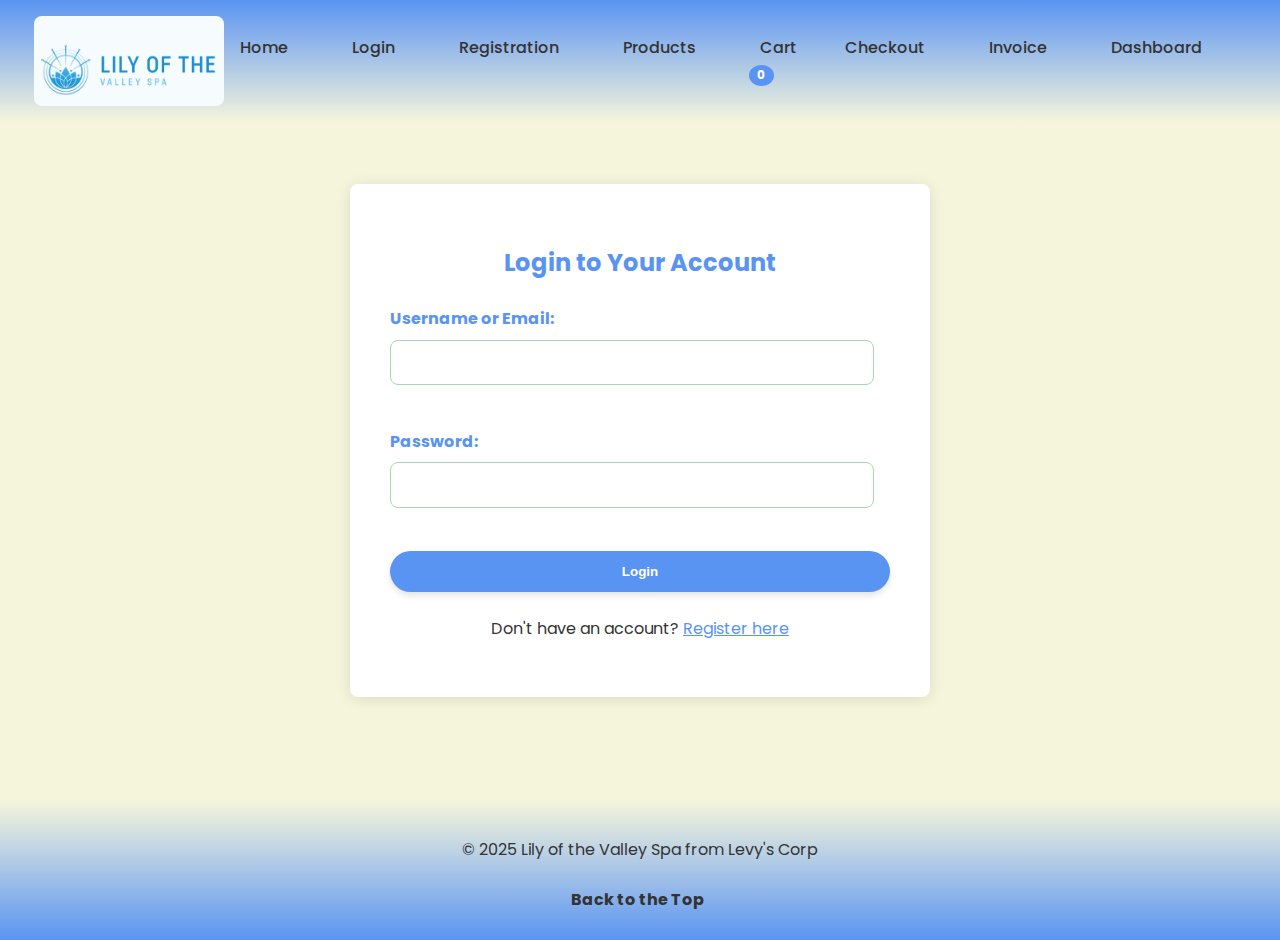
<file: index.html>
<!DOCTYPE html>
<html lang="en">
<head>
    <meta charset="UTF-8">
    <meta name="viewport" content="width=device-width, initial-scale=1.0">
    
    <link rel="stylesheet" href="style.css"/> <!--Connects the sheet to CSS-->


    <link rel="icon" type="image/x-icon" href="assets/Lily Logo.png">

    <title>Lily of the Valley Spa</title>
</head>
<body>
     <header> <!--Header for Home Page-->
        <nav>
            <!--Click the logo to go back to home page-->
           <a href="index.html"> <div class="logo">
                <img src="assets/Lily of the Valley Spa Logo.png" alt="Entire Logo" class="logo-image">
            </div></a>
           
                <ul class="header-links">
                    <li><a href="home.html">Home</a></li>
                    <li><a href="login.html">Login</a></li>
                    <li><a href="registration.html">Registration</a></li>
                    <li><a href="Products.html">Products</a></li>
                    <li><a href="Cart.html">Cart <span id="cartCounter" class="cart-count">0</span></a></li>
                    <li><a href="checkout.html">Checkout</a></li>
                    <li><a href="invoice.html">Invoice</a></li>
                    <li><a href="dashboard.html">Dashboard</a></li>
                </ul>
        </nav>
    </header>
    <main class="main-content">
        <div class="form-container">
                <h2 class="form-title">Login to Your Account</h2>
                <form id="validateLoginForm"> 
                    <div class="form-group">
                        <label>Username or Email:</label>
                        <input type="text" id="loginUsername" name="username">
                        <div class="error-message" id="loginUsernameError"></div>
                    </div>
                    
                    <div class="form-group">
                        <label for="loginPassword">Password:</label>
                        <input type="password" id="loginPassword" name="password">
                        <div class="error-message" id="loginPasswordError"></div>
                    </div>
                    
                    <button type="submit" class="btn btn-primary" style="width: 100%;">Login</button>
                </form>
                
                <p style="text-align: center; margin-top: 1.5rem;">
                    Don't have an account? <a href="registration.html" style="color: var(--primary-color); cursor: pointer;">Register here</a>
                </p>
            </div>
        </main>
        
        <script src="script.js"></script> <!--Connects to Javascript-->
    </body>
    <footer>
    
    <p>&copy; 2025 Lily of the Valley Spa from Levy's Corp </p>
       <strong> <a href="#Top"> Back to the Top &nbsp; </a> </strong>
   
</footer>
</file>
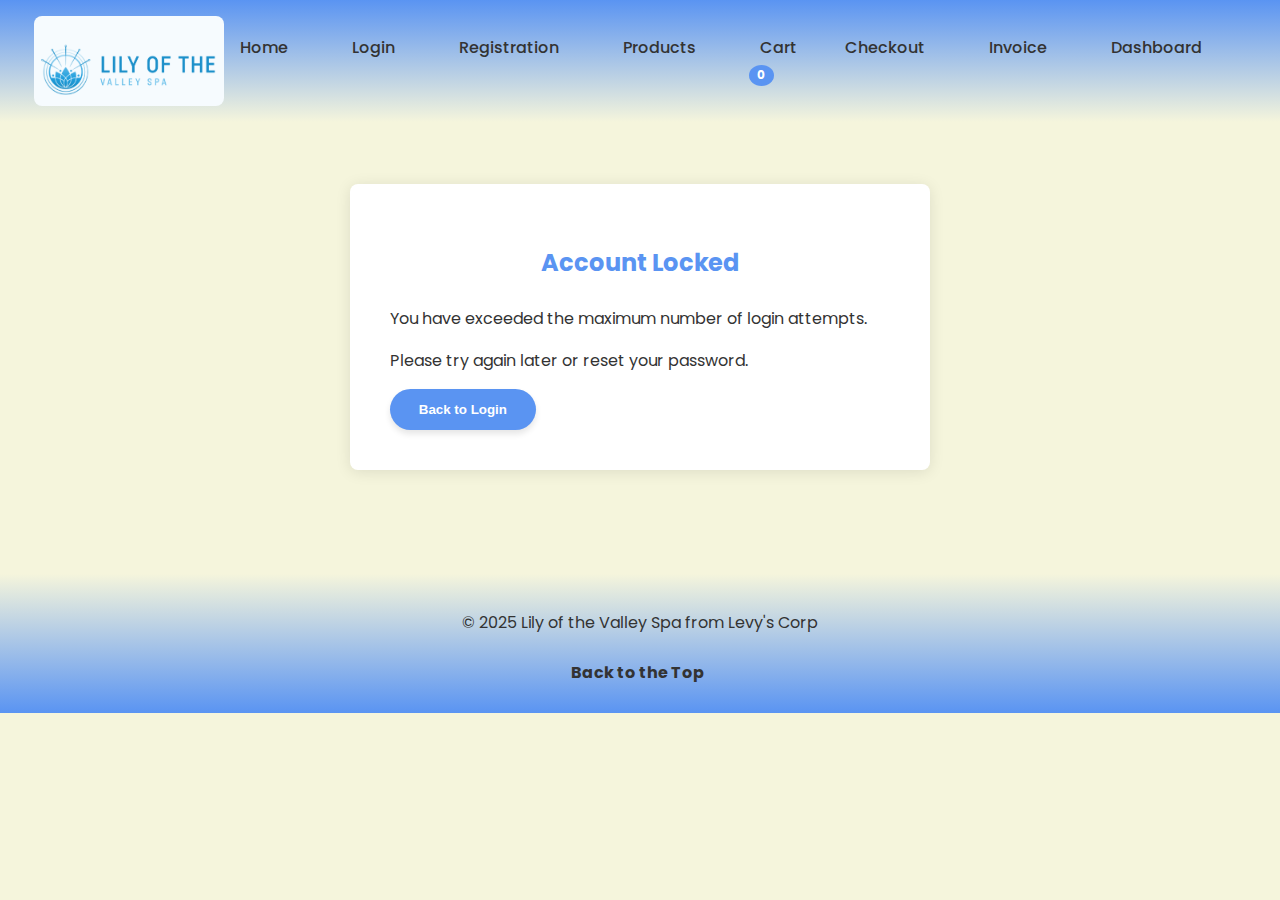
<file: account_locked.html>
<!DOCTYPE html>
<html lang="en">
<head>
    <meta charset="UTF-8">
    <meta name="viewport" content="width=device-width, initial-scale=1.0">
    <link rel="stylesheet" href="style.css"/>
    <link rel="icon" type="image/x-icon" href="assets/Lily Logo.png">
    <title>Account Locked - Lily of the Valley Spa</title>
</head>
<body>
    <header>
        <nav>
            <a href="index.html"><div class="logo">
                <img src="assets/Lily of the Valley Spa Logo.png" alt="Entire Logo" class="logo-image">
            </div></a>
           
            <ul class="header-links">
                <li><a href="home.html">Home</a></li>
                <li><a href="login.html">Login</a></li>
                <li><a href="registration.html">Registration</a></li>
                <li><a href="Products.html">Products</a></li>
                <li><a href="Cart.html">Cart <span id="cartCounter" class="cart-count">0</span></a></li>
                <li><a href="checkout.html">Checkout</a></li>
                <li><a href="invoice.html">Invoice</a></li>
                <li><a href="dashboard.html">Dashboard</a></li>
            </ul>
        </nav>
    </header>

    <main class="main-content">
        <div class="form-container">
            <h2 class="form-title">Account Locked</h2>
            <p>You have exceeded the maximum number of login attempts.</p>
            <p>Please try again later or reset your password.</p>
            <button class="btn btn-primary" onclick="window.location.href='login.html'">
                Back to Login
            </button>
        </div>
    </main>

    <footer>
        <p>&copy; 2025 Lily of the Valley Spa from Levy's Corp </p>
        <strong><a href="#Top"> Back to the Top &nbsp; </a></strong>
    </footer>
</body>
</html>
</file>
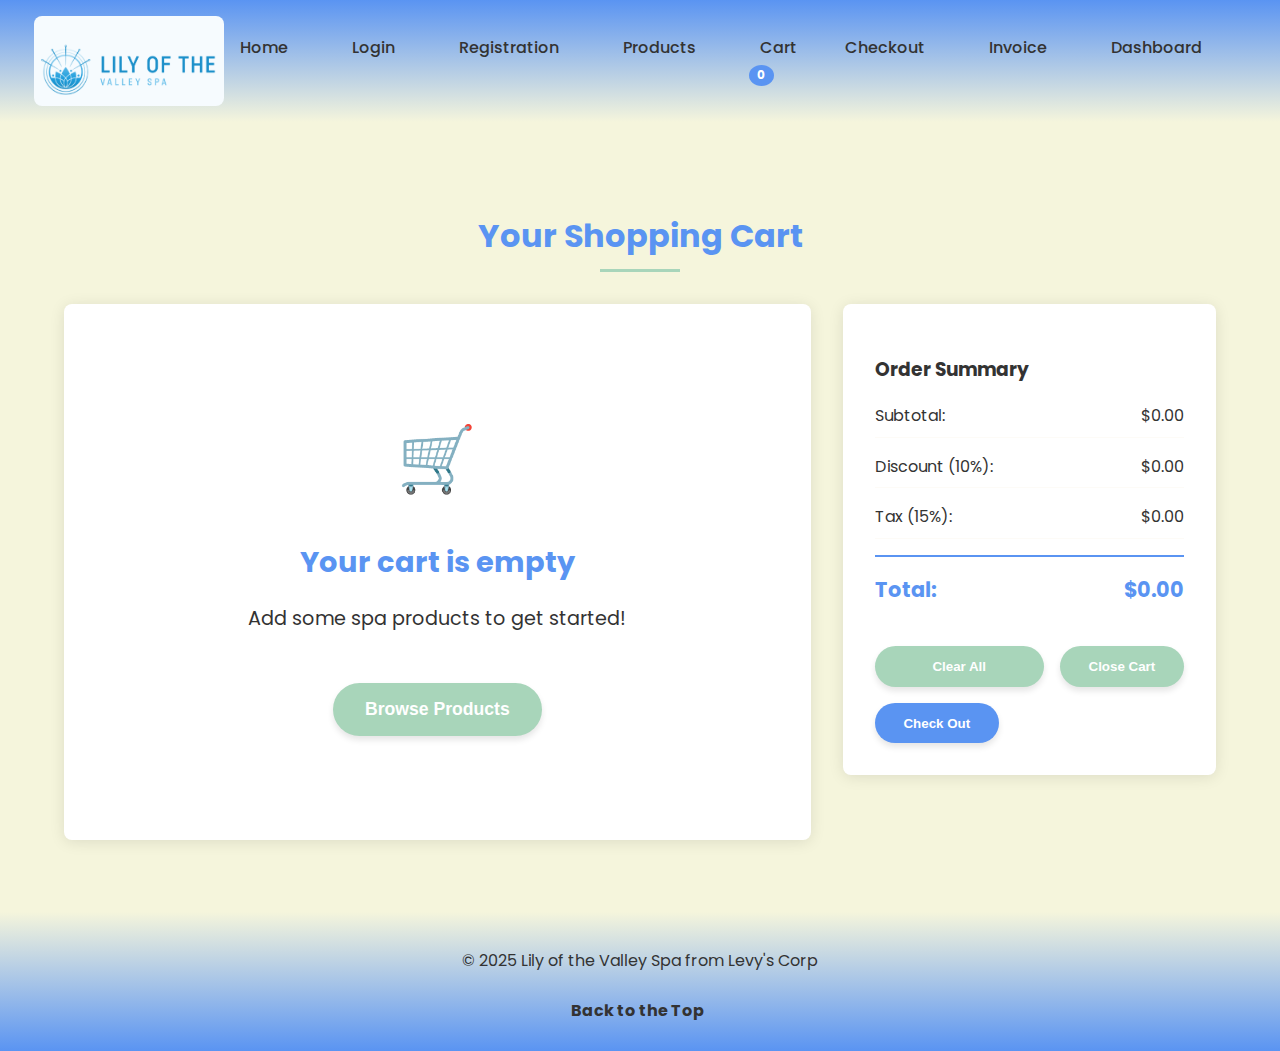
<file: Cart.html>
Question 3

<!DOCTYPE html>
<html lang="en">
<head>
    <meta charset="UTF-8">
    <meta name="viewport" content="width=device-width, initial-scale=1.0">
   
    <link rel="stylesheet" href="style.css"/> <!--Connects the sheet to CSS-->

    <link rel="icon" type="image/x-icon" href="assets/Lily Logo.png">

    <title>Lily of the Valley Spa</title>
</head>
<body>
    <header> 
        <nav>
            
           <a href="index.html"> <div class="logo">
                <img src="assets/Lily of the Valley Spa Logo.png" alt="Entire Logo" class="logo-image">
            </div></a>
           
                <ul class="header-links">
                    <li><a href="home.html">Home</a></li>
                    <li><a href="login.html">Login</a></li>
                    <li><a href="registration.html">Registration</a></li>
                    <li><a href="Products.html">Products</a></li>
                    <li><a href="Cart.html">Cart <span id="cartCounter" class="cart-count">0</span></a></li>
                    <li><a href="checkout.html">Checkout</a></li>
                    <li><a href="invoice.html">Invoice</a></li>
                    <li><a href="dashboard.html">Dashboard</a></li>
                </ul>
        </nav>
    </header>
    <main class="main-content">

        <div id="cart">

            <h1 class="section-title">Your Shopping Cart</h1>

            <div class="cart-container">

                <div class="cart-items">

                    <div id="cartItems">
                        <!--Cart Items will appear here-->
                    </div>
                </div>

                <div class="cart-summary">

                    <h3>Order Summary</h3>

                    <div class="summary-row">
                        <span>Subtotal:</span>
                        <span id="subtotal">$0.00</span>
                    </div>

                    <div class="summary-row">
                        <span>Discount (10%):</span>
                        <span id="discount">$0.00</span>
                    </div>

                    <div class="summary-row">
                        <span>Tax (15%):</span>
                        <span id="tax">$0.00</span>
                    </div>

                    <div class="summary-row total-row">
                        <span>Total:</span>
                        <span id="total">$0.00</span>
                    </div>

                     <div class="cart-actions">
                        <button class="clear btn" onclick="clearCart()">Clear All</button>
                       <a href="Products.html"> <button class="btn">Close Cart</button></a>
                        <a href="checkout.html"> <button class="btn btn-primary">Check Out</button></a>
                    </div>
                </div>
            </div>
        </div>
    </main>
    <script src="script.js"></script> <!--Connects to Javascript-->
    </body>
    <footer>
   
    <p>&copy; 2025 Lily of the Valley Spa from Levy's Corp </p>
       <strong> <a href="#Top"> Back to the Top &nbsp; </a> </strong>
   
    </footer>
</file>
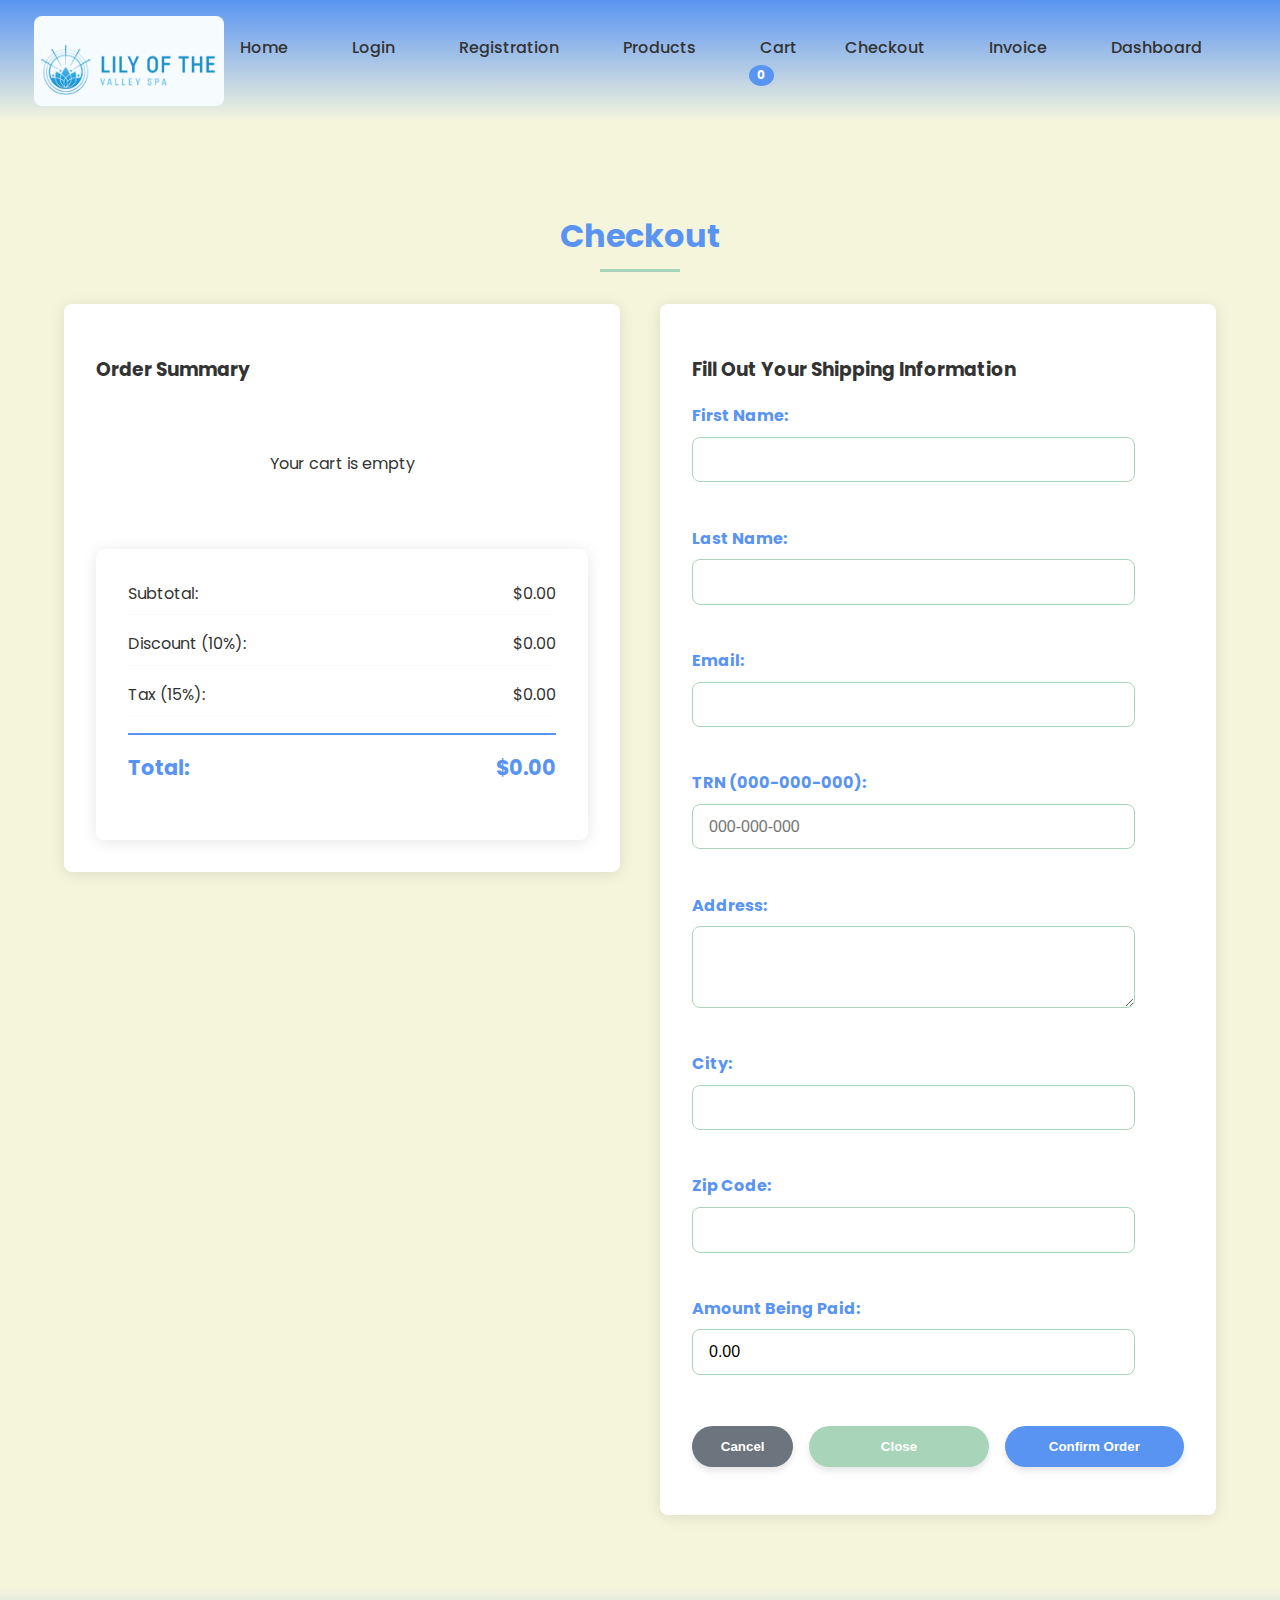
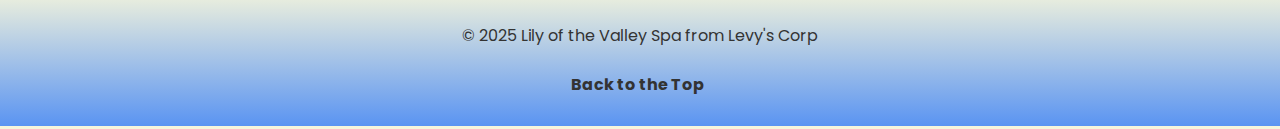
<file: checkout.html>
Question 4

<!DOCTYPE html>
<html lang="en">
<head>
    <meta charset="UTF-8">
    <meta name="viewport" content="width=device-width, initial-scale=1.0">
   
    <link rel="stylesheet" href="style.css"/> <!--Connects the sheet to CSS-->

    <link rel="icon" type="image/x-icon" href="assets/Lily Logo.png">

    <title>Lily of the Valley Spa</title>
</head>
<body>
    <header> 
        <nav>
            
           <a href="index.html"> <div class="logo">
                <img src="assets/Lily of the Valley Spa Logo.png" alt="Entire Logo" class="logo-image">
            </div></a>
           
                <ul class="header-links">
                    <li><a href="home.html">Home</a></li>
                    <li><a href="index.html">Login</a></li>
                    <li><a href="registration.html">Registration</a></li>
                    <li><a href="Products.html">Products</a></li>
                    <li><a href="Cart.html">Cart<span id="cartCounter" class="cart-count">0</span></a></li>
                    <li><a href="checkout.html">Checkout</a></li>
                    <li><a href="invoice.html">Invoice</a></li>
                    <li><a href="dashboard.html">Dashboard</a></li>
                </ul>
        </nav>
    </header>
    <main class="main-content">

        <h1 class="section-title">Checkout</h1>

        <div class="checkout-container">
           
            <div class="order-summary-section">
                    <h3>Order Summary</h3>
                    <div class="checkout-items">
                        <!-- Checkout items will be inserted here -->
                    </div>
                   
                    <div class="cart-summary">
                        <div class="order-row">
                            <span>Subtotal:</span>
                            <span id="checkoutSubtotal">$0.00</span>
                        </div>
                        <div class="order-row">
                            <span>Discount (10%):</span>
                            <span id="checkoutDiscount">$0.00</span>
                        </div>
                        <div class="order-row">
                            <span>Tax (15%):</span>
                            <span id="checkoutTax">$0.00</span>
                        </div>
                        <div class="order-row total-row">
                            <span>Total:</span>
                            <span id="checkoutTotal">$0.00</span>
                        </div>
                    </div>
                </div>

                <div class="shipping-form">
                    <h3>Fill Out Your Shipping Information</h3>
                    <form id="checkoutForm">

                        <div class="form-group">
                            <label for="checkoutfirstName">First Name:</label>
                            <input type="text" id="checkoutfirstName" name="firstName" required>
                            <div class="error-message" id="checkoutfirstNameError"></div>
                        </div>

                        <div class="form-group">
                            <label for="checkoutlastName">Last Name:</label>
                            <input type="text" id="checkoutlastName" name="lastName" required>
                            <div class="error-message" id="checkoutlastNameError"></div>
                        </div>
                       
                        <div class="form-group">
                            <label for="checkoutEmail">Email:</label>
                            <input type="email" id="checkoutEmail" name="email" required>
                            <div class="error-message" id="checkoutEmailError"></div>
                        </div>
                       
                        <div class="form-group">
                            <label for="checkoutTRN">TRN (000-000-000):</label>
                            <input type="text" id="checkoutTRN" name="trn" placeholder="000-000-000" required>
                            <div class="error-message" id="checkoutTRNError"></div>
                        </div>
                       
                        <div class="form-group">
                            <label for="checkoutAddress">Address:</label>
                            <textarea id="checkoutAddress" name="address" rows="3" required></textarea>
                            <div class="error-message" id="checkoutAddressError"></div>
                        </div>
                       
                        <div class="form-group">
                            <label for="checkoutCity">City:</label>
                            <input type="text" id="checkoutCity" name="city" required>
                            <div class="error-message" id="checkoutCityError"></div>
                        </div>
                       
                        <div class="form-group">
                            <label for="checkoutZipCode">Zip Code:</label>
                            <input type="text" id="checkoutZipCode" name="zipCode" required>
                            <div class="error-message" id="checkoutZipCodeError"></div>
                        </div>
                       
                        <div class="form-group">
                            <label for="paymentAmount">Amount Being Paid:</label>
                            <input type="number" id="paymentAmount" name="paymentAmount" step="0.01" min="0">
                            <div class="error-message" id="paymentAmountError"></div>
                        </div>
                       
                        <div class="checkout-actions">
                            <a href="Cart.html"><button type="button" class="btn btn-secondary">Cancel</button></a>
                            <button type="button" class="btn" onclick="clearCart(); window.location.href='index.html'">Close</button>
                            <button type="submit" class="btn btn-primary">Confirm Order</button>
                        </div>
                    </form>
                </div>
            </div>
            <div id="orderSuccess" class="success-message">
                Your Order placed successfully! Thank you for making Lily of the Valley your choice. You will receive a confirmation email shortly.
            </div>
    </main>
    <script src="script.js"></script> <!--Connects to Javascript-->
   
    </body>
   
    <footer>
   
    <p>&copy; 2025 Lily of the Valley Spa from Levy's Corp </p>
       <strong> <a href="#Top"> Back to the Top &nbsp; </a> </strong>
   
    </footer>
</file>
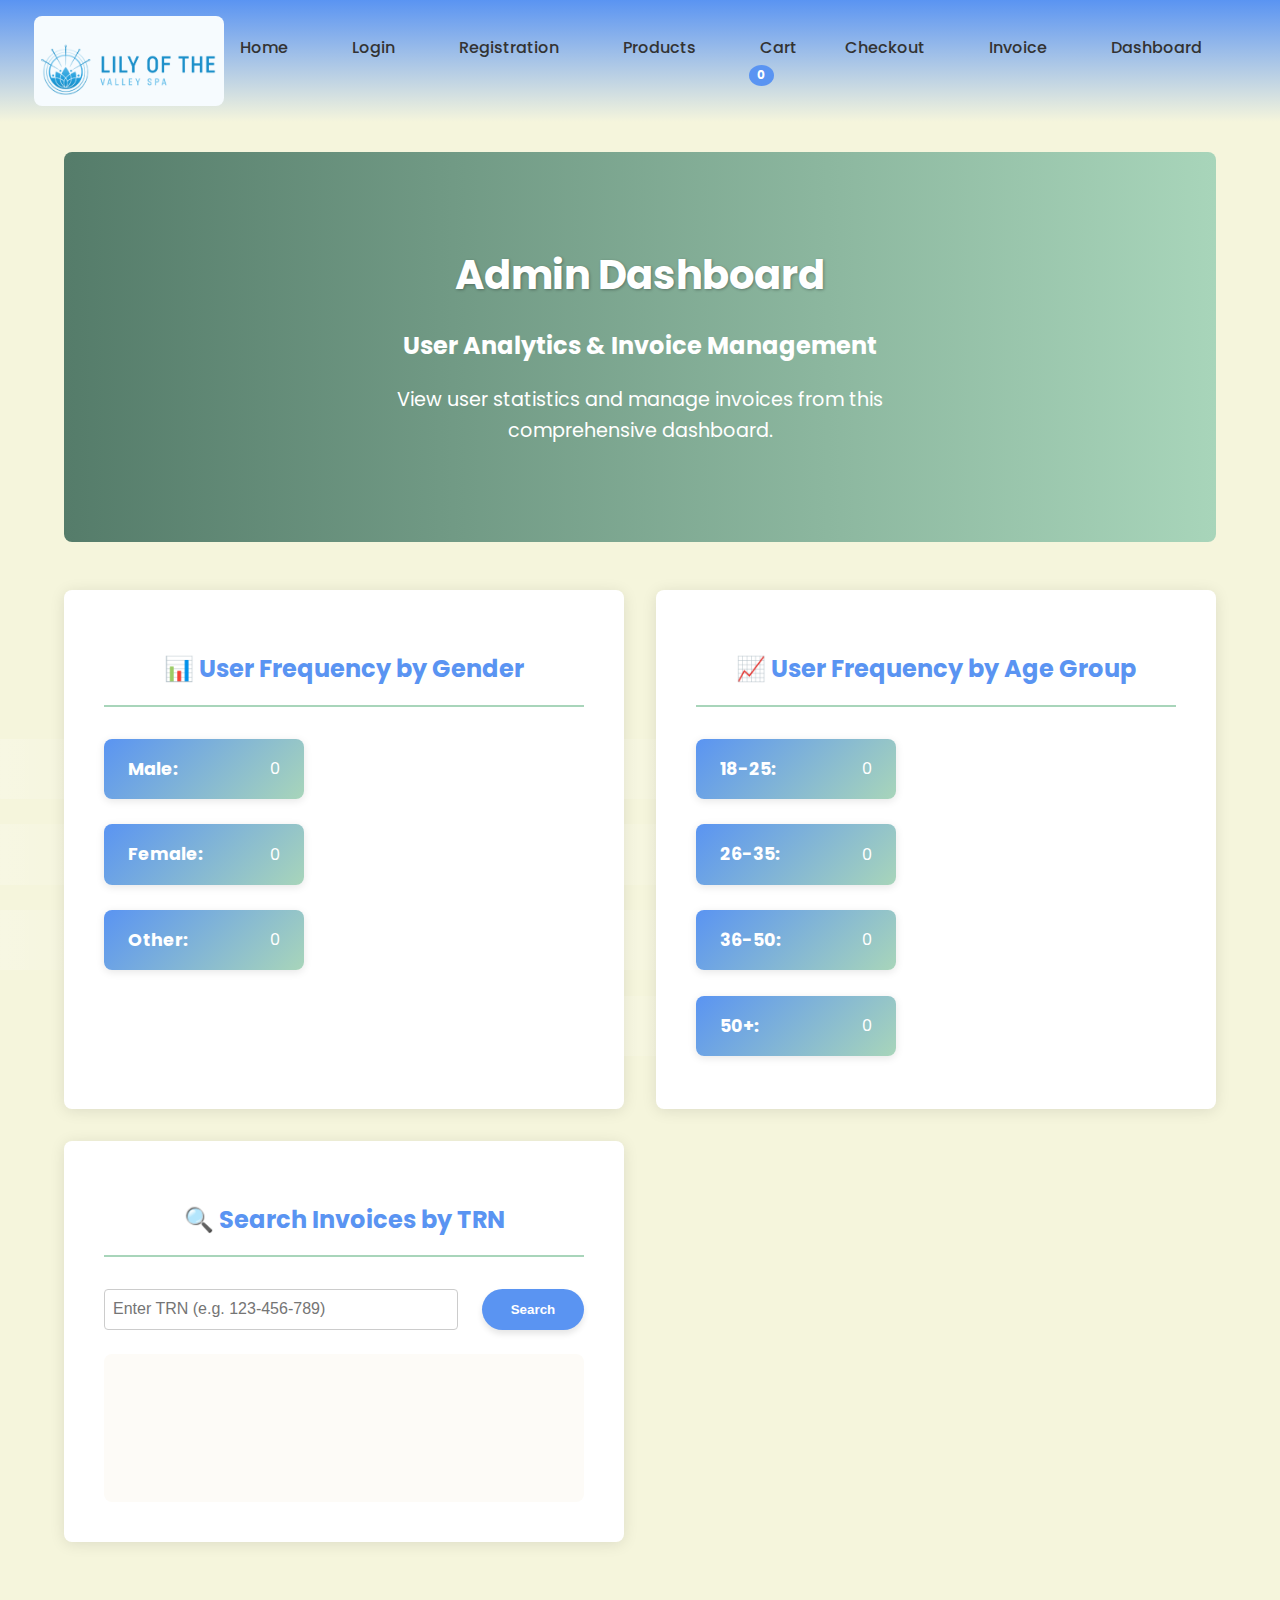
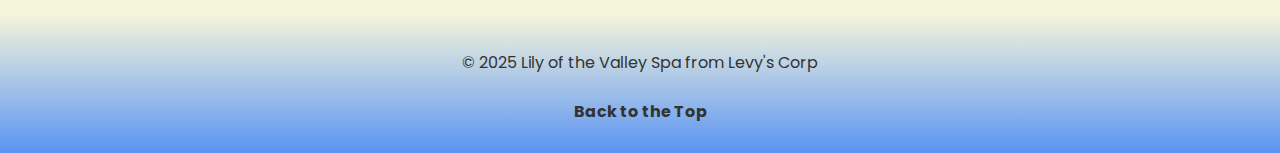
<file: dashboard.html>
<!DOCTYPE html>
<html lang="en">
<head>
    <meta charset="UTF-8" />
    <meta name="viewport" content="width=device-width, initial-scale=1.0" />
    <link rel="stylesheet" href="style.css" />
    <link rel="icon" type="image/x-icon" href="assets/Lily Logo.png" />
    <title>Dashboard - Lily of the Valley Spa</title>
</head>
<body>
     <header> 
        <nav>
            
           <a href="index.html"> <div class="logo">
                <img src="assets/Lily of the Valley Spa Logo.png" alt="Entire Logo" class="logo-image">
            </div></a>
           
                <ul class="header-links">
                    <li><a href="home.html">Home</a></li>
                    <li><a href="login.html">Login</a></li>
                    <li><a href="registration.html">Registration</a></li>
                    <li><a href="Products.html">Products</a></li>
                    <li><a href="Cart.html">Cart <span id="cartCounter" class="cart-count">0</span></a></li>
                    <li><a href="checkout.html">Checkout</a></li>
                    <li><a href="invoice.html">Invoice</a></li>
                    <li><a href="dashboard.html">Dashboard</a></li>
                </ul>
        </nav>
    </header>

    <main class="main-content">
        <section class="intro-box">
            <h1>Admin Dashboard</h1>
            <h2>User Analytics & Invoice Management</h2>
            <p>View user statistics and manage invoices from this comprehensive dashboard.</p>
        </section>

        <div class="dashboard-container">
            <!-- User Frequency Charts -->
            <div class="chart">
                <h2>📊 User Frequency by Gender</h2>
                <div id="genderChart" class="chart-content"></div>
            </div>

            <div class="chart">
                <h2>📈 User Frequency by Age Group</h2>
                <div id="ageGroupChart" class="chart-content"></div>
            </div>

            <!-- Invoice Lookup -->
            <div class="chart">
                <h2>🔍 Search Invoices by TRN</h2>
                <div class="search-container">
                    <input type="text" id="searchTRN" placeholder="Enter TRN (e.g. 123-456-789)" class="search-input" />
                    <button onclick="searchInvoicesByTRN()" class="btn btn-primary">Search</button>
                </div>
                <div id="invoiceResults" class="invoice-results"></div>
            </div>
        </div>
    </main>

    <script src="script.js"></script>
</body>
<footer>
        <p>&copy; 2025 Lily of the Valley Spa from Levy's Corp</p>
        <strong><a href="#Top">Back to the Top</a></strong>
    </footer>

</html>
</file>
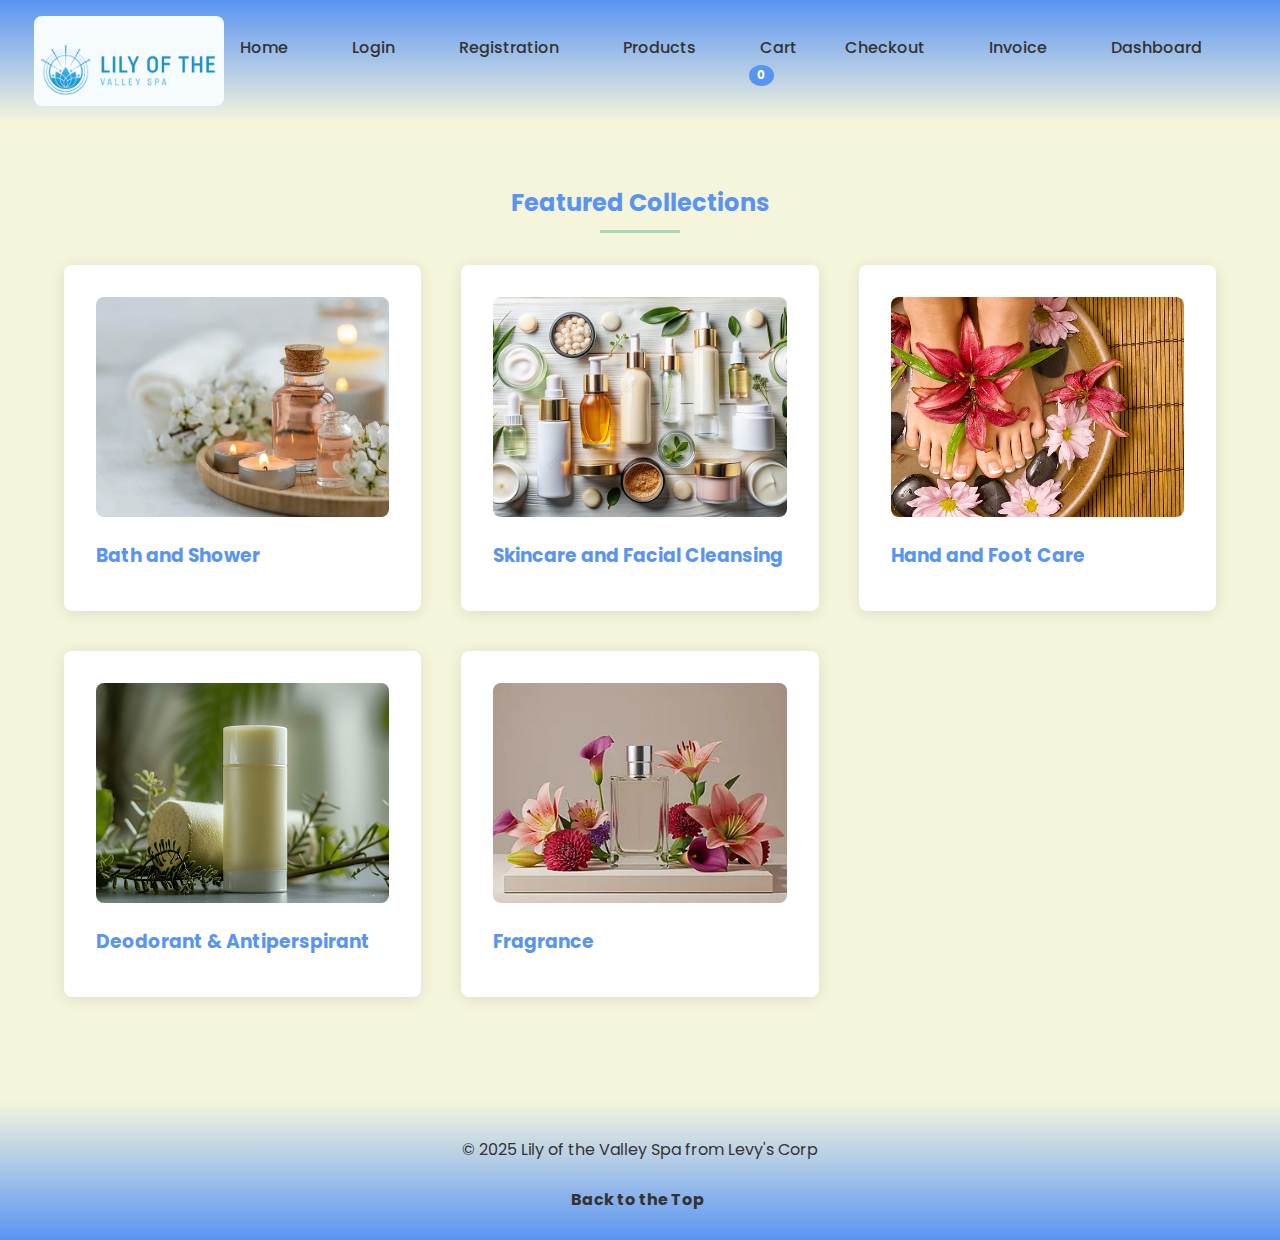
<file: home.html>
<!DOCTYPE html>
<html lang="en">
<head>
    <meta charset="UTF-8">
    <meta name="viewport" content="width=device-width, initial-scale=1.0">
    
    <link rel="stylesheet" href="style.css"/> <!--Connects the sheet to CSS-->

    <link rel="icon" type="image/x-icon" href="assets/Lily Logo.png">

    <title>Lily of the Valley Spa</title>
</head>
<body>
    <header> <!--Header for Home Page-->
        <nav>
            <!--Click the logo to go back to home page-->
           <a href="index.html"> <div class="logo">
                <img src="assets/Lily of the Valley Spa Logo.png" alt="Entire Logo" class="logo-image">
            </div></a>
           
                <ul class="header-links">
                    <li><a href="home.html">Home</a></li>
                    <li><a href="index.html">Login</a></li>
                    <li><a href="registration.html">Registration</a></li>
                    <li><a href="Products.html">Products</a></li>
                    <li><a href="Cart.html">Cart<span id="cartCounter" class="cart-count">0</span></a></li>
                    <li><a href="checkout.html">Checkout</a></li>
                    <li><a href="invoice.html">Invoice</a></li>
                    <li><a href="dashboard.html">Dashboard</a></li>
                </ul>
        </nav>
    </header>
    <main class="main-content">
        <a name="Top"></a>
        <h2 class="section-title">Featured Collections</h2>

            <div class="product-container">

                <a href="Products.html#bath-shower" class="product-box-link">

                <div class="product-box">
                    
                    <img src="assets/Featured collection- salts etc..webp" alt="Salts collection image missing" class="product-feature">
                    
                    <h3>Bath and Shower</h3>

                    
                    
                </div> 
                </a>

                <a href="Products.html#skincare" class="product-box-link">

                <div class="product-box">
                    
                    <img src="assets/Skincare featured.jpg" alt="Skincare image missing" class="product-feature">

                    <h3>Skincare and Facial Cleansing</h3>
                    
                    
                </div>
                </a>

                <a href="Products.html#hand-foot" class="product-box-link">

                <div class="product-box">

                   <img src="assets/hand and foot care.jpg" alt="hand and foot image missing" class="product-feature">

                    <h3>Hand and Foot Care</h3>

                </div>
                </a>

                <a href="Products.html#deoderant" class="product-box-link">

                <div class="product-box">

                   <img src="assets/Antiperspirant featured.jpg" alt="deo image missing" class="product-feature">

                    <h3>Deodorant & Antiperspirant</h3>

                </div>
                </a>

                <a href="Products.html#fragrance" class="product-box-link">
                <div class="product-box">

                   <img src="assets/fragrance.webp" alt="deo image missing" class="product-feature">

                    <h3>Fragrance</h3>

                    
                </div>
                </a>
            </div>
        </div>

    </main>
     <script src="script.js"></script> <!--Connects to Javascript-->
</body>
<footer>
    
    <p>&copy; 2025 Lily of the Valley Spa from Levy's Corp </p>
       <strong> <a href="#Top"> Back to the Top &nbsp; </a> </strong>
   
</footer>
</file>
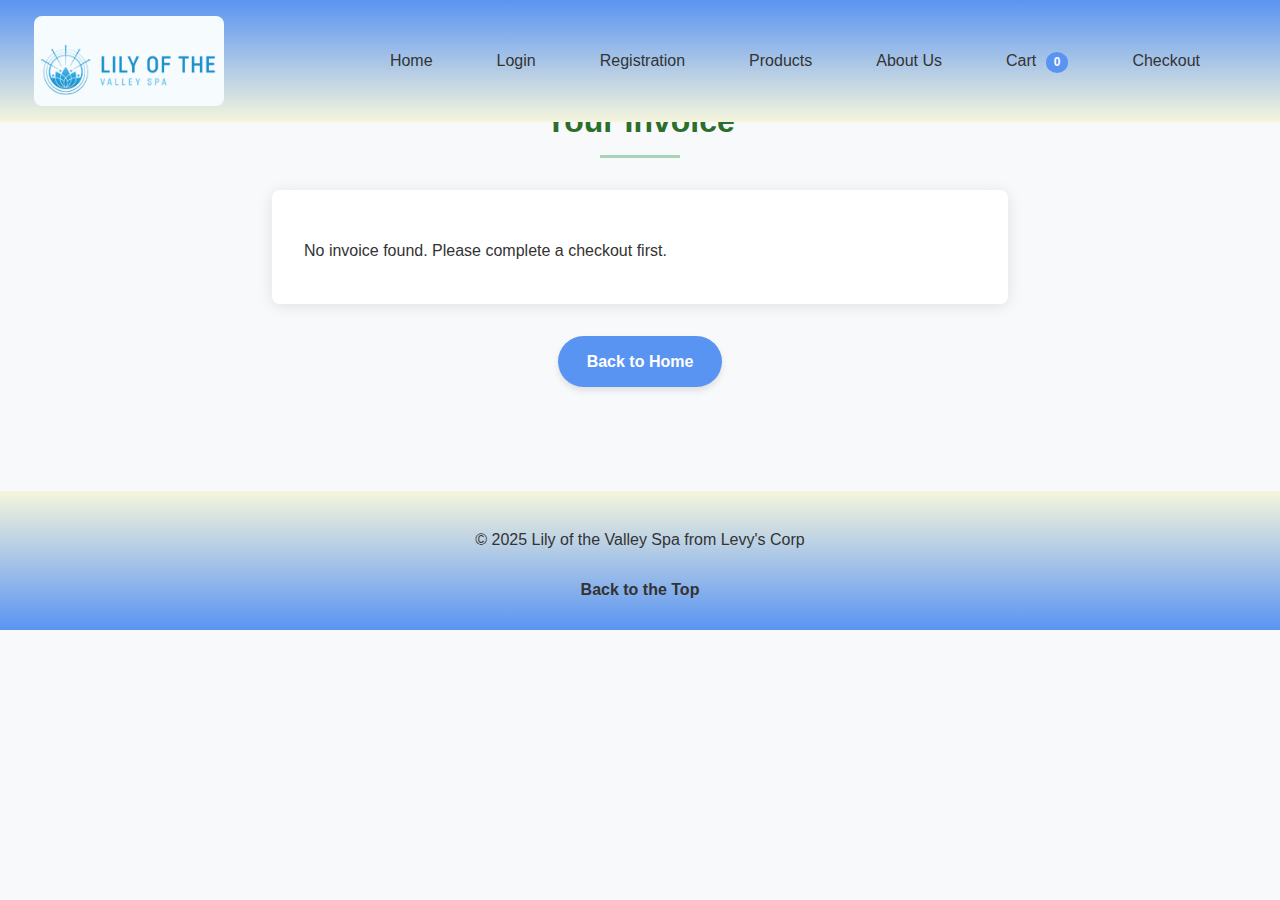
<file: invoice.html>
<!DOCTYPE html>
<html lang="en">
<head>
    <meta charset="UTF-8" />
    <meta name="viewport" content="width=device-width, initial-scale=1.0" />
    <link rel="stylesheet" href="style.css" />
    <link rel="stylesheet" href="invoice.css" />
    <link rel="icon" type="image/x-icon" href="Images/Lily Logo.png" />

    <title>Invoice - Lily of the Valley Spa</title>
</head>
<body>
    <header>
        <nav>
            <a href="index.html">
                <div class="logo">
                    <img src="Images/Lily of the Valley Spa Logo.png" alt="Logo" class="logo-image" />
                </div>
            </a>
            <ul class="header-links">
                <li><a href="index.html">Home</a></li>
                <li><a href="login.html">Login</a></li>
                <li><a href="registration.html">Registration</a></li>
                <li><a href="Products.html">Products</a></li>
                <li><a href="About.html">About Us</a></li>
                <li><a href="Cart.html">Cart <span id="cartCounter" class="cart-count">0</span></a></li>
                <li><a href="checkout.html">Checkout</a></li>
            </ul>
        </nav>
    </header>

    <main class="main-content">
        <div id="invoice-container" style="padding: 2rem; max-width: 800px; margin: 0 auto;">
            <h1 class="section-title">Your Invoice</h1>
            <div id="invoice-content">
                <p>Loading your invoice...</p>
            </div>
            <div style="text-align: center; margin-top: 2rem;">
                <a href="index.html" class="btn btn-primary">Back to Home</a>
            </div>
        </div>
    </main>

    <footer>
        <p>&copy; 2025 Lily of the Valley Spa from Levy's Corp</p>
        <strong><a href="#Top">Back to the Top</a></strong>
    </footer>

    <script src="script.js"></script>
    <script src="invoice.js"></script>
</body>
</html>
</file>
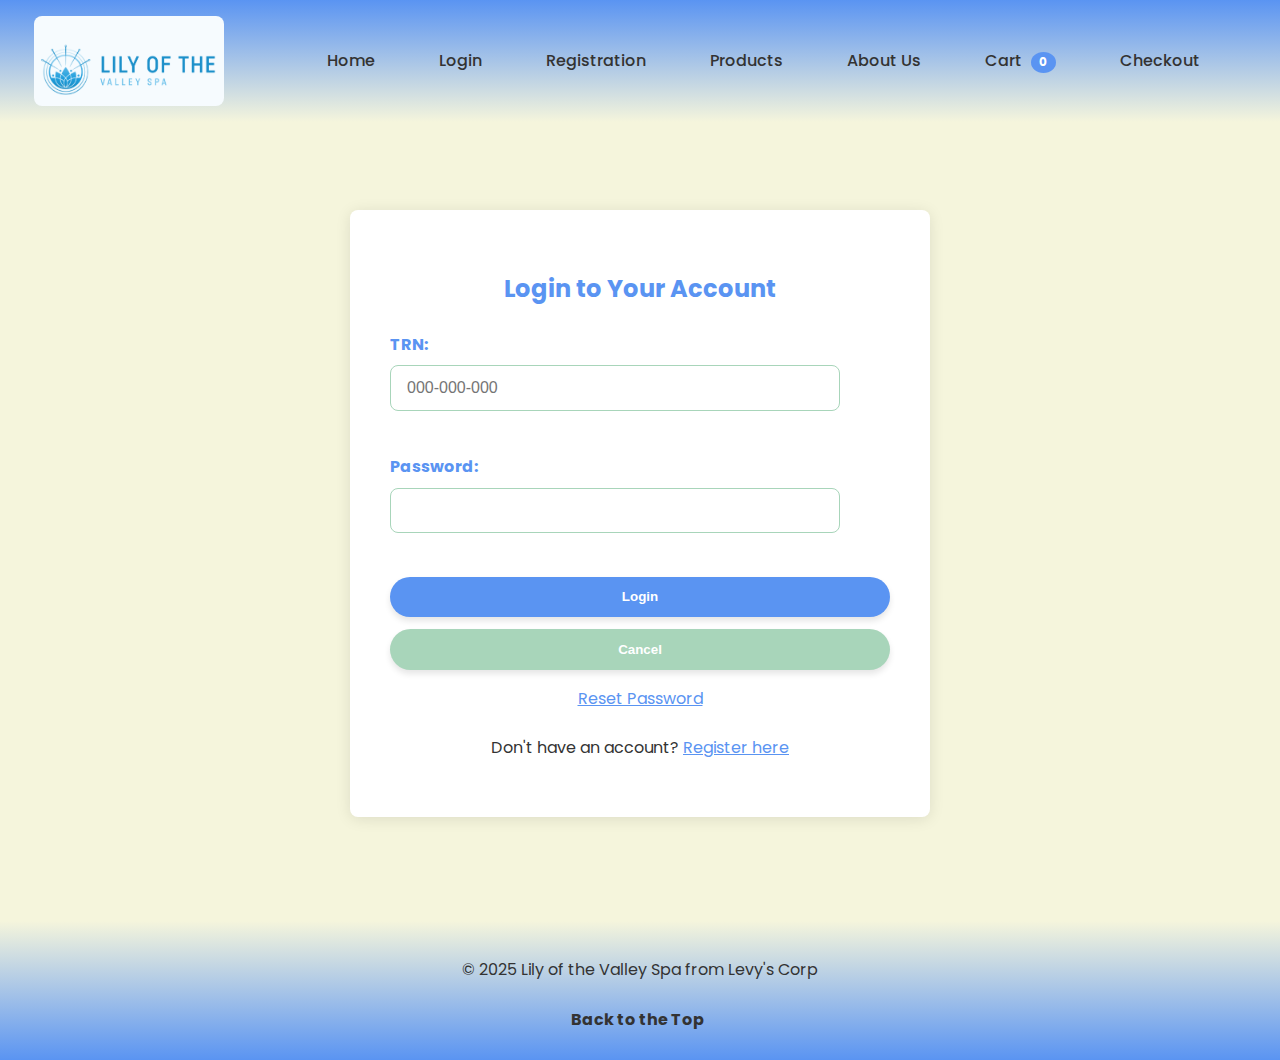
<file: login.html>
/* Group Members:
    Adien-Neil McLeod: 2407731
    Lorri-Ann Levy: 2407726
*/

// Question 1: User Authentification

<!DOCTYPE html>
<html lang="en">
<head>
    <meta charset="UTF-8">
    <meta name="viewport" content="width=device-width, initial-scale=1.0">
    
    <link rel="stylesheet" href="style.css"/> <!--Connects the sheet to CSS-->


    <link rel="icon" type="image/x-icon" href="assets/Lily Logo.png">

    <title>Lily of the Valley Spa</title>
</head>
<body>
    <header> <!--Header for Login Page-->
        <nav>
            <a href="index.html"><div class="logo">
                <img src="assets/Lily of the Valley Spa Logo.png" alt="Entire Logo" class="logo-image">
            </div></a>
           
                <ul class="header-links">
                    <li><a href="index.html">Home</a></li>
                    <li><a href="login.html">Login</a></li>
                    <li><a href="registration.html">Registration</a></li>
                    <li><a href="Products.html">Products</a></li>
                    <li><a href="About.html">About Us</a></li>
                    <li><a href="Cart.html">Cart <span id="cartCounter" class="cart-count">0</span></a></li>
                    <li><a href="checkout.html">Checkout</a></li>
                </ul>
        </nav>
    </header>
    <main class="main-content">
        <div class="form-container">
                <h2 class="form-title">Login to Your Account</h2>
                <!-- Updated Login Form using TRN + Password, with Cancel and Reset Password -->
                <form id="validateLoginForm"> 
                    <!-- TRN field for login -->
                    <div class="form-group">
                        <label for="loginTrn">TRN:</label>
                        <input type="text" id="loginTrn" name="trn" placeholder="000-000-000" required>
                        <div class="error-message" id="loginTrnError"></div>
                    </div>
                    
                    <!-- Password field -->
                    <div class="form-group">
                        <label for="loginPassword">Password:</label>
                        <input type="password" id="loginPassword" name="password" required>
                        <div class="error-message" id="loginPasswordError"></div>
                    </div>
                    
                    <!-- Buttons -->
                    <button type="submit" class="btn btn-primary" style="width: 100%;">Login</button>
                    <button type="button" id="loginCancelBtn" class="btn" style="width: 100%; margin-top: 0.75rem;">
                        Cancel
                    </button>

                    <!-- Reset Password hyperlink -->
                    <p style="text-align: center; margin-top: 1rem;">
                        <a href="#" id="resetPasswordLink" style="color: var(--primary-color); cursor: pointer;">
                            Reset Password
                        </a>
                    </p>
                </form>
                
                <p style="text-align: center; margin-top: 1.5rem;">
                    Don't have an account? <a href="registration.html" style="color: var(--primary-color); cursor: pointer;">Register here</a>
                </p>
            </div>
        </main>
        
        <script src="script.js"></script> <!--Connects to Javascript-->
    </body>
    <footer>
    
    <p>&copy; 2025 Lily of the Valley Spa from Levy's Corp </p>
       <strong> <a href="#Top"> Back to the Top &nbsp; </a> </strong>
   
</footer>
</file>
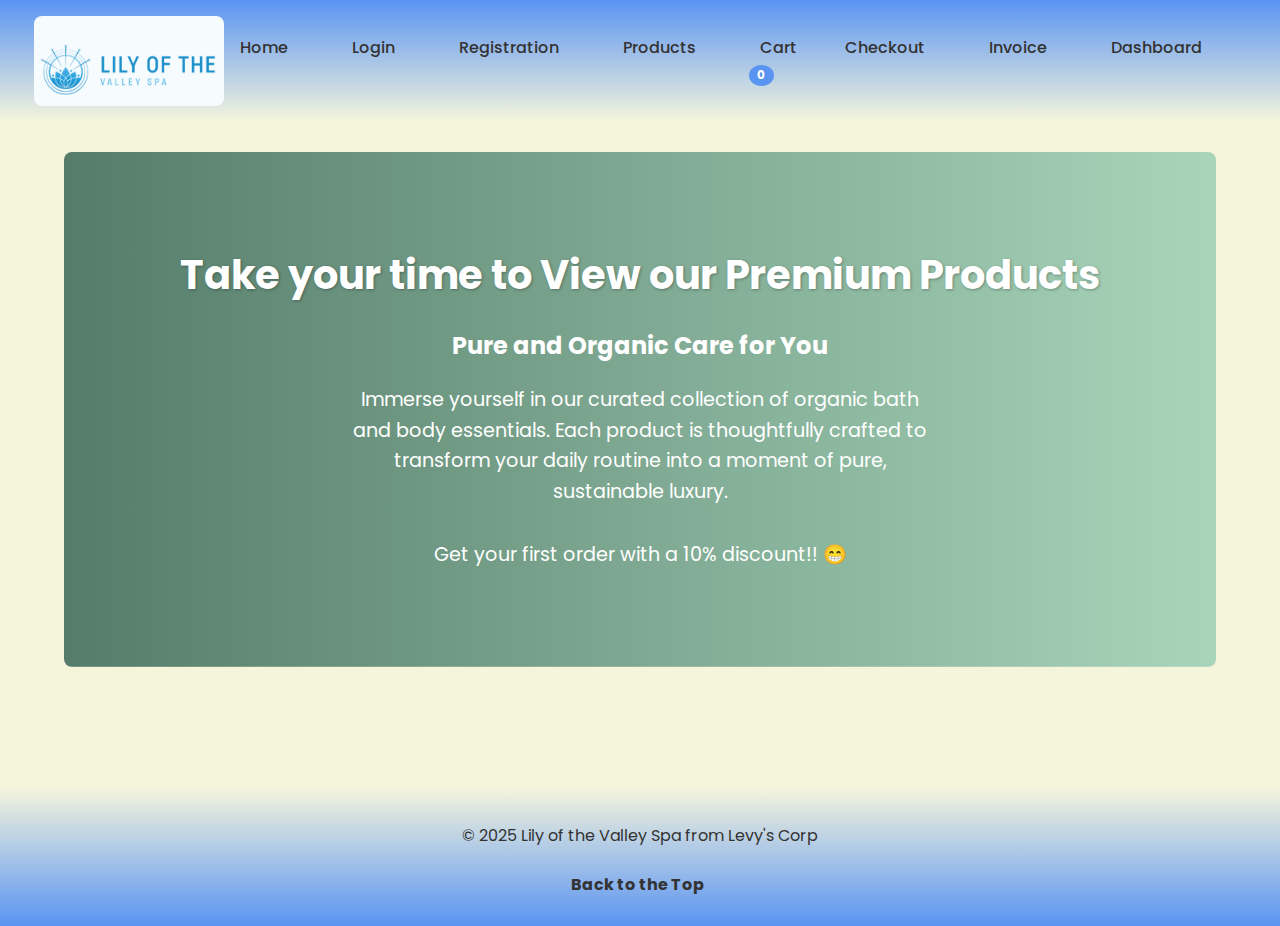
<file: Products.html>
<!DOCTYPE html>
<html lang="en">
<head>
    <meta charset="UTF-8">
    <meta name="viewport" content="width=device-width, initial-scale=1.0">
    
    <link rel="stylesheet" href="style.css"/> <!--Connects the sheet to CSS-->

    <link rel="icon" type="image/x-icon" href="assets/Lily Logo.png">

    <title>Lily of the Valley Spa</title>
</head>
<body>
    <header> <!--Header for Product Page-->
        <nav>
            <a href="index.html"><div class="logo">
                <img src="assets/Lily of the Valley Spa Logo.png" alt="Entire Logo" class="logo-image">
            </div></a>
           
                <ul class="header-links">
                    <li><a href="home.html">Home</a></li>
                    <li><a href="login.html">Login</a></li>
                    <li><a href="registration.html">Registration</a></li>
                    <li><a href="Products.html">Products</a></li>
                    <li><a href="Cart.html">Cart <span id="cartCounter" class="cart-count">0</span></a></li>
                    <li><a href="checkout.html">Checkout</a></li>
                    <li><a href="invoice.html">Invoice</a></li>
                    <li><a href="dashboard.html">Dashboard</a></li>
                </ul>
        </nav>
    </header>

    <main class="main-content">

        <div class="page">

            <section class="intro-box">

                <a name="Top"><h1>Take your time to View our Premium Products</h1></a>

                <h2>Pure and Organic Care for You</h2>

                <p>Immerse yourself in our curated collection of organic bath and 
                body essentials. Each product is thoughtfully crafted to transform 
                your daily routine into a moment of pure, sustainable luxury.</p>
                <p>Get your first order with a 10% discount!! &#128513;</p>
            </section>

        </div>

        <!-- DYNAMIC PRODUCT GRID -->
       <div id="productList" class="spa-product-grid"></div>

    </main>
    <script src="script.js"></script> <!--Connects to Javascript-->
</body>

<footer>
    
    <p>&copy; 2025 Lily of the Valley Spa from Levy's Corp </p>
       <strong> <a href="#Top"> Back to the Top &nbsp; </a> </strong>
   
</footer>
</html>
</file>
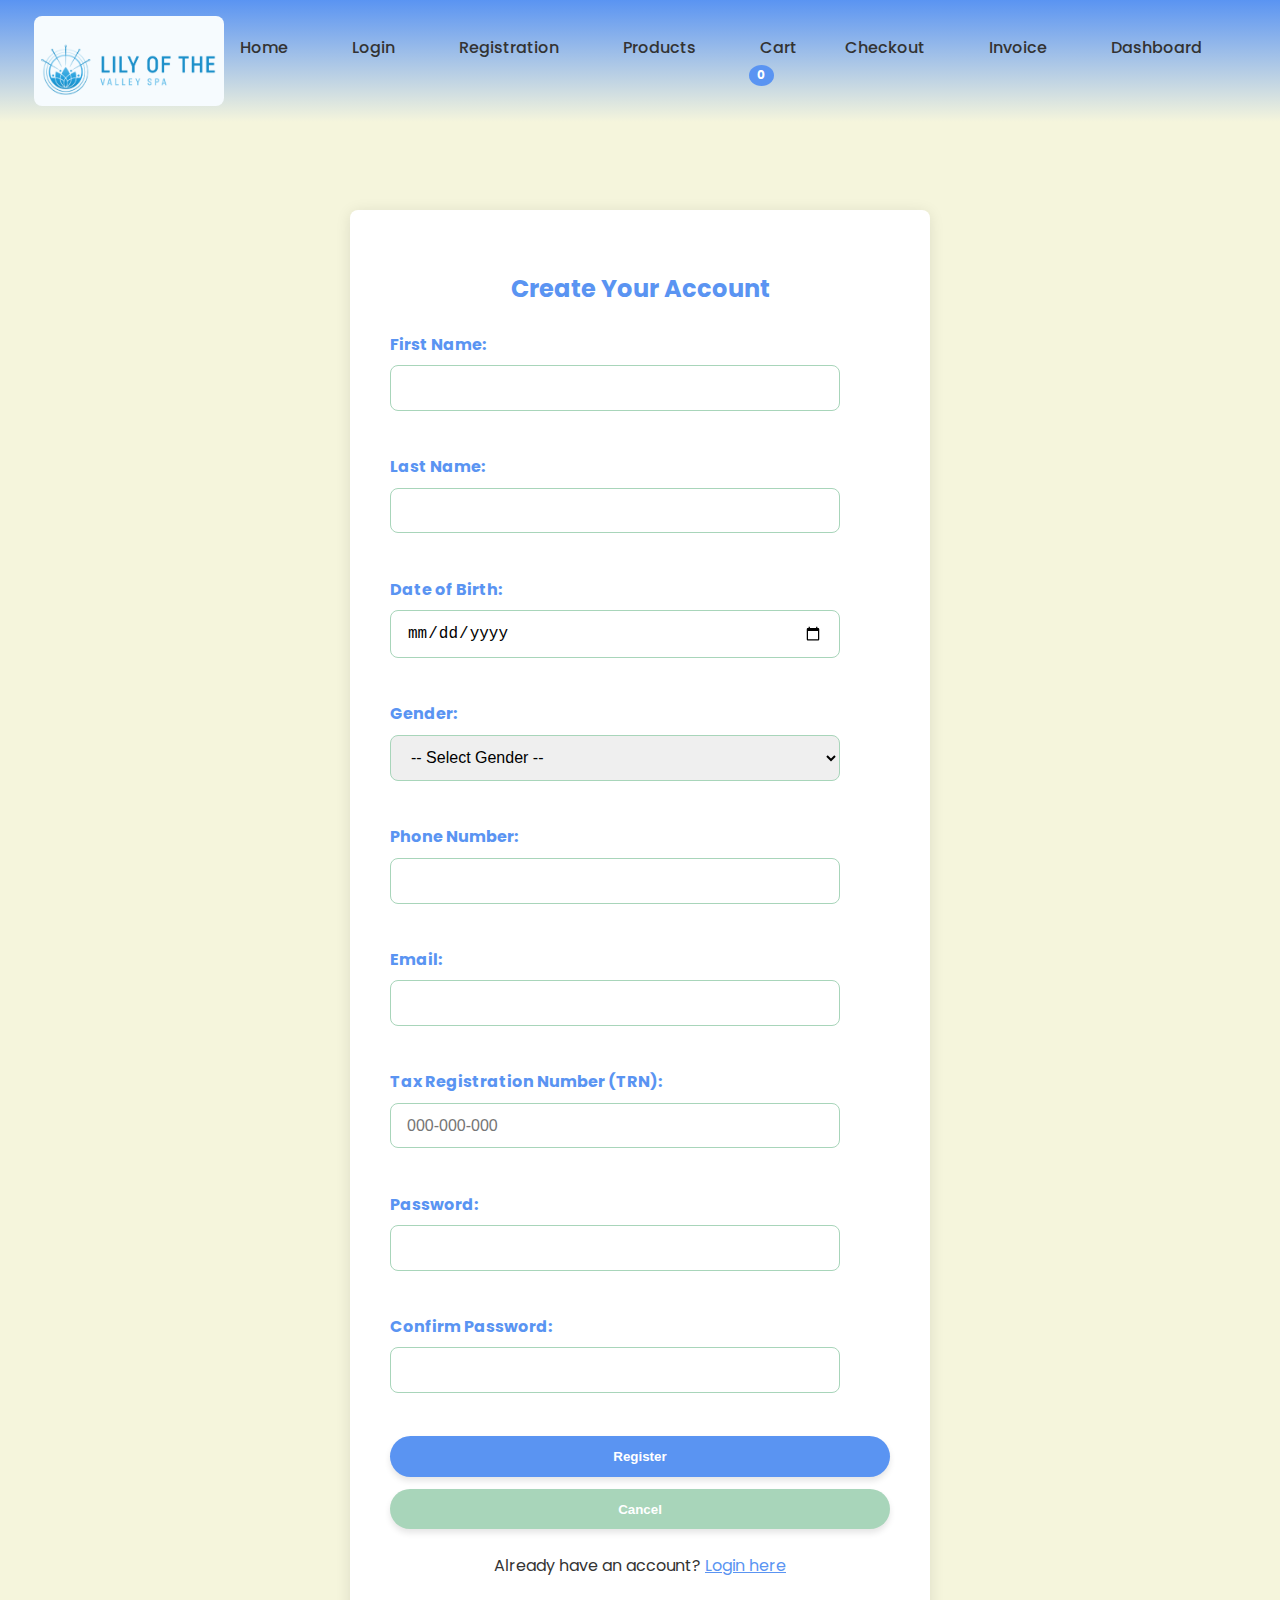
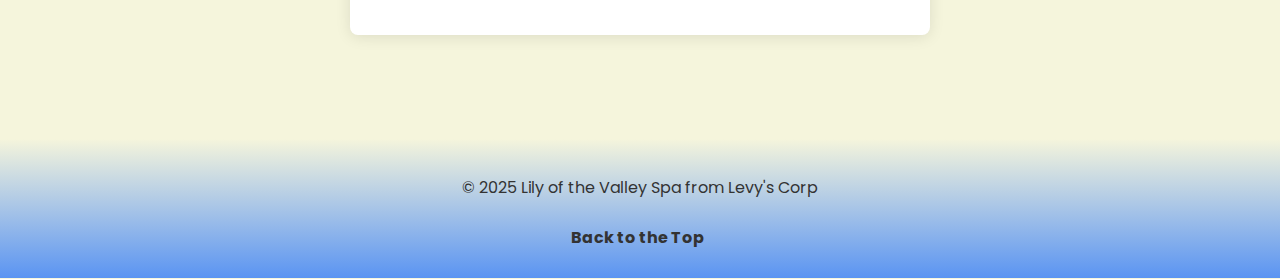
<file: registration.html>
/* Group Members:
    Adien-Neil McLeod: 2407731
    Lorri-Ann Levy: 2407726
*/

// Question 1: User Authentification

<!DOCTYPE html>
<html lang="en">
<head>
    <meta charset="UTF-8">
    <meta name="viewport" content="width=device-width, initial-scale=1.0">
    
    <link rel="stylesheet" href="style.css"/> <!--Connects the sheet to CSS-->
    
    <link rel="icon" type="image/x-icon" href="assets/Lily Logo.png">

    <title>Lily of the Valley Spa</title>
</head>
<body>
    <header> <!--Header for Registration Page-->
        <nav>
            <a href="index.html"><div class="logo">
                <img src="assets/Lily of the Valley Spa Logo.png" alt="Entire Logo" class="logo-image">
            </div></a>
           
                <ul class="header-links">
                    <li><a href="home.html">Home</a></li>
                    <li><a href="login.html">Login</a></li>
                    <li><a href="registration.html">Registration</a></li>
                    <li><a href="Products.html">Products</a></li>
                    <li><a href="Cart.html">Cart <span id="cartCounter" class="cart-count">0</span></a></li>
                    <li><a href="checkout.html">Checkout</a></li>
                    <li><a href="invoice.html">Invoice</a></li>
                    <li><a href="dashboard.html">Dashboard</a></li>
                </ul>
        </nav>
    </header>
    <main class="main-content">

        <div class="form-container">

                <h2 class="form-title">Create Your Account</h2> <!--Heading-->

                <!-- Updated Registration Form with TRN, gender, phone, and cancel button -->
                <form id="validateRegistrationForm" novalidate>
                    <!--First Name -->
                    <div class="form-group">
                        <label for="firstName">First Name:</label>
                        <input type="text" id="firstName" name="firstName" required>
                        <div class="error-message" id="firstNameError"></div>
                    </div>
                    
                    <!--Last Name -->
                    <div class="form-group">
                        <label for="lastName">Last Name:</label>
                        <input type="text" id="lastName" name="lastName" required>
                        <div class="error-message" id="lastNameError"></div>
                    </div>

                    <!--Date of Birth -->
                    <div class="form-group">
                        <label for="dob">Date of Birth:</label>
                        <input type="date" id="dob" name="dob" required>
                        <div class="error-message" id="dobError"></div>
                    </div>

                    <!--Gender -->
                    <div class="form-group">
                        <label for="gender">Gender:</label>
                        <select id="gender" name="gender" required>
                            <option value="">-- Select Gender --</option>
                            <option value="Female">Female</option>
                            <option value="Male">Male</option>
                            <option value="Other">Other</option>
                            <option value="Prefer not to say">Prefer not to say</option>
                        </select>
                        <div class="error-message" id="genderError"></div>
                    </div>

                    <!--Phone Number -->
                    <div class="form-group">
                        <label for="phone">Phone Number:</label>
                        <input type="tel" id="phone" name="phone" required>
                        <div class="error-message" id="phoneError"></div>
                    </div>
                    
                    <!--Email -->
                    <div class="form-group">
                        <label for="email">Email:</label>
                        <input type="email" id="email" name="email" required>
                        <div class="error-message" id="emailError"></div>
                    </div>
                    
                    <!--TRN (used as username) -->
                    <div class="form-group">
                        <label for="trn">Tax Registration Number (TRN):</label>
                        <input type="text" id="trn" name="trn" placeholder="000-000-000" required>
                        <div class="error-message" id="trnError"></div>
                    </div>
                    
                    <!--Password -->
                    <div class="form-group">
                        <label for="regPassword">Password:</label>
                        <input type="password" id="regPassword" name="password" required>
                        <div class="error-message" id="regPasswordError"></div>
                    </div>
                    
                    <!--Confirm Password -->
                    <div class="form-group">
                        <label for="confirmPassword">Confirm Password:</label>
                        <input type="password" id="confirmPassword" name="confirmPassword" required>
                        <div class="error-message" id="confirmPasswordError"></div>
                    </div>
                    
                    <!--Buttons-->
                    <button type="submit" class="btn btn-primary" style="width: 100%;">Register</button>
                    <button type="button" id="registrationCancelBtn" class="btn" style="width: 100%; margin-top: 0.75rem;">
                        Cancel
                    </button>

                </form>
                
                <!--Link to Login Page-->
                <p style="text-align: center; margin-top: 1.5rem;">
                    Already have an account? <a href="login.html" style="color: var(--primary-color); cursor: pointer;">Login here</a>
                </p>
            </div>
    </main>
        <script src="script.js"></script> <!--Connects to Javascript-->
    </body>

    <footer>
    
    <p>&copy; 2025 Lily of the Valley Spa from Levy's Corp </p>
       <strong> <a href="#Top"> Back to the Top &nbsp; </a> </strong>
   
    </footer>
</file>
<file: style.css>
/* Group Members:
    Avaughne McDonald: 2407741
    Adien-Neil McLeod: 2407731
    Lorri-Ann Levy: 2407726
*/


/* Google Fonts Import */
@import url('https://fonts.googleapis.com/css2?family=Poppins:wght@300;400;500;600;700&family=Playfair+Display:wght@400;600;700&display=swap');

 :root
        {
            --primary-color: #5a94f2;
            --secondary-color: #F5F5DC; 
            --accent-color: #A8D5BA;
            --background: #FDFBF7; 
            --font-primary: 'Poppins', 'Segoe UI', Tahoma, Geneva, Verdana, sans-serif;
            --font-secondary: 'Playfair Display', 'Georgia', serif;
            --dark-color: #557C6A;
            --text-color: #333333; 
            --border-radius: 8px;
            --box-shadow: 0 2px 15px rgba(0,0,0,0.1);
            --transition: all 0.3s ease;
            --white:#ffffff;
        }

    html /*Smooth Scrolling*/
        {
            scroll-behavior: smooth;
            scroll-padding-top: 120px;
        }
    
    body {
            font-family: var(--font-primary);
            line-height: 1.6;
            color: var(--text-color);
            background-color: var(--secondary-color);
            transition: opacity 0.3s ease;
            margin:0;
            padding:0;
        }
    
    /*Header and Navigation*/
    header 
        {
            background-image: linear-gradient(to bottom, var(--primary-color),var(--secondary-color));
            position: fixed;
            width: 100%;
            top: 0;
            z-index: 1000;
            
           
        }

     nav 
        {
            display: flex;
            justify-content: space-between;
            align-items: center;
            padding: 1rem 5%;
            max-width: 1200px;
            margin: 0 auto;
            
        }

       
     .logo-image 
        {
            display: block;
            width:190px;
            height:90px;
            margin-right:auto; 
            margin-left: -30px;
            border-radius: var(--border-radius);
            
        }

        .header-links {
            display: flex;
            list-style: none;
            gap: 2rem;
            padding:0;
            margin:0;
            
        }

        .header-links a {
            text-decoration: none;
            color: var(--text-color);
            font-weight: 500;
            transition: var(--transition);
            cursor: pointer;
            padding: 0.5rem 1rem;
            border-radius: var(--border-radius);
            
        }

        .header-links a:hover, .header-links a.active 
        {
            background-color: var(--accent-color);
            color: var(--white);
            font-weight: bold;
            
        }

        .main-content {
            margin-top: 120px;
            padding: 2rem 5%;
            max-width: 1200px;
            margin-left: auto;
            margin-right: auto;
        }

        .page {
            animation: fadeIn 0.5s ease;
        }

        @keyframes fadeIn {
            from { opacity: 0; }
            to { opacity: 1; }
        }

        .intro-box {
            background: linear-gradient(to right,var(--dark-color),var(--accent-color));
            background-size: cover;
            background-position: center;
            color: var(--white);
            padding: 4rem 2rem;
            text-align: center;
            border-radius: var(--border-radius);
            margin-bottom: 3rem;
        }

        .intro-box h1 {
            font-size: 2.5rem;
            margin-bottom: 1rem;
            text-shadow: 1px 1px 3px rgba(0,0,0,0.3);
        }

        .intro-box p {
            font-size: 1.2rem;
            margin-bottom: 2rem;
            max-width: 600px;
            margin-left: auto;
            margin-right: auto;
        }

        .btn {
            display: inline-block;
            padding: 0.8rem 1.8rem;
            background-color: var(--accent-color);
            color: var(--white);
            text-decoration: none;
            border-radius: 30px;
            border: none;
            cursor: pointer;
            font-weight: bold;
            transition: var(--transition);
            box-shadow: 0 4px 6px rgba(0,0,0,0.1);
        }

        .btn:hover {
            background-color: #8dc8a5;
            transform: translateY(-2px);
            box-shadow: 0 6px 8px rgba(0,0,0,0.15);
        }

        .btn-primary {
            background-color: var(--primary-color);
        }

    .section-title {
            text-align: center;
            margin: 2rem 0;
            color: var(--primary-color);
            position: relative;
        }

        .section-title:after {
            content: '';
            display: block;
            width: 80px;
            height: 3px;
            background: var(--accent-color);
            margin: 0.5rem auto;
        }

        .product-feature 
        {
            object-fit: cover;
            border-radius: var(--border-radius);
            margin-bottom: 1rem;
            display: flex;
            align-items: center;
            justify-content: center;
            color: var(--primary-color);
            font-weight: bold;
            font-size: 1.1rem;
            height: 220px;
        }

        .product-box {
            background: var(--white);
            border-radius: var(--border-radius);
            box-shadow: var(--box-shadow);
            transition: var(--transition);
            display: flex;
            flex-direction: column;
            padding: 2rem;
            position: relative;
            
        }

        .product-box:hover {
            transform: translateY(-10px);
            box-shadow: 0 10px 20px rgba(0,0,0,0.15);
        }

        .product-box h3 
        {
            margin: 0.5rem 0;
            color: var(--primary-color); 
                       
        }

        .product-box a {
        text-decoration: none;
        color: inherit;
        display: block;
        height: 100%;
        }
        .product-box-link {
    text-decoration: none;
    color: inherit;
    display: block;
}

.product-box-link:hover .product-box {
    transform: translateY(-5px);
    box-shadow: 0 10px 20px rgba(0,0,0,0.1);
    transition: all 0.3s ease;
}
        /*Product Stylings*/
        .product-container {
            display: grid;
            grid-template-columns: repeat(auto-fit, minmax(280px, 1fr));
            gap: 2.5rem;
            margin: 2rem 0;
        }

        /*Bath and Shower*/
        .product-shower {
            background: var(--white);
            border-radius: var(--border-radius);
            box-shadow: var(--box-shadow);
            transition: var(--transition);
            display: flex;
            flex-direction: column;
            padding: 2.1rem;
            position: relative;
            height: 650px;
        }

        .product-shower:hover {
            transform: translateY(-10px);
            box-shadow: 0 10px 20px rgba(0,0,0,0.15);
        }

        .product-shower-image
        {
            width: 100%;
            height: 340px;
            object-fit: cover;
            object-position: top, center ; 
            border-radius: var(--border-radius);
            margin-bottom: 1rem;
            display: flex;
            align-items: center;
            justify-content: center;
            color: var(--primary-color);
            font-weight: bold;
            font-size: 1.1rem;
        }

        .product-shower h3 
        {
            margin: 0.5rem 0;
            color: var(--primary-color); 
                       
        }

        .product-shower .btn {
            margin-top: auto;
            width: 100%;
            text-align: center;
        }

        .featured-badge {
            position: absolute;
            top: 10px;
            right: 10px;
            background: var(--accent-color);
            color: white;
            padding: 5px 10px;
            border-radius: 20px;
            font-size: 0.8rem;
            font-weight: bold;
        }

        .featured-badge-negative {
            position: absolute;
            top: 10px;
            right: 10px;
            background: red;
            color: white;
            padding: 5px 10px;
            border-radius: 20px;
            font-size: 0.8rem;
            font-weight: bold;
        }
        .product-price {
            color: var(--primary-color);
            font-weight: bold;
            font-size: 1.3rem;
            margin: 0.5rem 0;
        }

        /*Skincare and Facial, Hand and Foot Care, Deoderant, Fragrance*/

        .product-skincare
         {
            background: var(--white);
            border-radius: var(--border-radius);
            box-shadow: var(--box-shadow);
            transition: var(--transition);
            display: flex;
            flex-direction: column;
            padding: 2.1rem;
            position: relative;
            height: 700px;
        }

        .product-skincare:hover {
            transform: translateY(-10px);
            box-shadow: 0 10px 20px rgba(0,0,0,0.15);
        }

        .product-skincare h3 
        {
            margin: 0.5rem 0;
            color: var(--primary-color); 
                       
        }

        .product-skincare .btn {
            margin-top: auto;
            width: 100%;
            text-align: center;
        }
        .product-skin
        {
            width: 100%;
            height: 340px;
            object-fit: cover;
            object-position: top,center; 
            border-radius: var(--border-radius);
            margin-bottom: 1rem;
            display: flex;
            align-items: center;
            justify-content: center;
            color: var(--primary-color);
            font-weight: bold;
            font-size: 1.1rem;
        }

        /*About Page*/

        .about-content {
            background: var(--white);
            padding: 2.5rem;
            border-radius: var(--border-radius);
            box-shadow: var(--box-shadow);
            line-height: 1.8;
            
        }

        .about-content h2 {
            color: var(--primary-color);
            margin: 1.5rem 0 1rem;
        }

        .about-content h2:first-child {
            margin-top: 0;
        }

        .founder-info {
            background: var(--accent-color);
            padding: 1.5rem;
            border-radius: var(--border-radius);
            margin: 1.5rem 0;
        }

        /* IA2: Form Styling */
        .form-container {
            max-width: 500px;
            margin: 2rem auto;
            background: var(--white);
            padding: 2.5rem;
            border-radius: var(--border-radius);
            box-shadow: var(--box-shadow);
        }

        .form-title {
            text-align: center;
            margin-bottom: 1.5rem;
            color: var(--primary-color);
        }

        .form-group {
            margin-bottom: 1.5rem;
        }

        .form-group label {
            display: block;
            margin-bottom: 0.5rem;
            font-weight: bold;
            color: var(--primary-color);
        }
        .form-group input,
        .form-group select,
        .form-group textarea {
            width: 90%;
            padding: 0.8rem 1rem;
            border: 1px solid var(--accent-color);
            border-radius: var(--border-radius);
            font-size: 1rem;
            transition: var(--transition);
        
        }

        .form-group input:focus,
        .form-group select:focus,
        .form-group textarea:focus {
            outline: none;
            border-color: var(--accent-color);
            box-shadow: 0 0 0 2px rgba(168, 216, 185, 0.3);
        }


        .error-message {
        color: #ff0000; 
        font-size: 0.9rem;
        min-height: 1.2rem; 
        }
        /* IA2: Cart Page Styles */
        /* Empty Cart Styling */
.empty-cart {
    text-align: center;
    padding: 3rem 2rem;
    background: var(--white);
    border-radius: var(--border-radius);
    margin: 2rem auto;
    max-width: 500px;
    width: 90%;
}

.empty-cart-icon {
    font-size: 4rem;
    margin-bottom: 1.5rem;
    color: var(--primary-color);
}

.empty-cart h3 {
    font-size: 1.8rem;
    color: var(--primary-color);
    margin-bottom: 1rem;
}

.empty-cart p {
    font-size: 1.2rem;
    color: var(--text-color);
    margin-bottom: 2rem;
}

.empty-cart .btn {
    padding: 1rem 2rem;
    font-size: 1.1rem;
}

         .cart-count {
            background-color: var(--primary-color);
            color: var(--white);
            border-radius: 50%;
            padding: 2px 8px;
            font-size: 0.75rem;
            margin-left: 5px;
            display: inline-block;
            min-width: 20px;
            text-align: center;
            line-height: 1.4;
            font-weight: bold;
            box-sizing: border-box;
        }
        .cart-container {
            display: grid;
            grid-template-columns: 2fr 1fr;
            gap: 2rem;
        }

        .cart-items {
            background: var(--white);
            border-radius: var(--border-radius);
            box-shadow: var(--box-shadow);
            padding: 1.5rem;
        }

        .cart-item {
            display: flex;
            align-items: center;
            gap: 1.5rem;
            padding: 1.5rem;
            border-bottom: 1px solid var(--background);
            transition: var(--transition);
        }

        .cart-item:last-child {
            border-bottom: none;
        }

        .cart-item:hover {
            background-color: rgba(139, 115, 85, 0.05);
        }

        .cart-item-image {
            width: 100px;
            height: 100px;
            object-fit: cover;
            border-radius: var(--border-radius);
        }

        .cart-item-image img {
    width: 100%;
    height: 100%;
    object-fit: cover;
    border-radius: var(--border-radius);
}

        .cart-item-details {
            flex-grow: 1;
        }

        .cart-item-name {
            font-weight: bold;
            color: var(--primary-color);
            margin-bottom: 0.5rem;
        }

        .cart-item-price {
            color: var(--primary-color);
            font-weight: bold;
        }

        .quantity-controls {
            display: flex;
            align-items: center;
            gap: 0.8rem;
            margin: 0.5rem 0;
        }

        .quantity-btn {
            background: var(--background);
            border: none;
            width: 35px;
            height: 35px;
            border-radius: 50%;
            cursor: pointer;
            display: flex;
            align-items: center;
            justify-content: center;
            transition: var(--transition);
        }

        .quantity-btn:hover {
            background: var(--accent-color);
            color: white;
        }

        .cart-summary {
            background: var(--white);
            padding: 2rem;
            border-radius: var(--border-radius);
            box-shadow: var(--box-shadow);
            height: fit-content;
        }

        .order-row,
        .summary-row {
            display: flex;
            justify-content: space-between;
            margin-bottom: 1rem;
            padding-bottom: 0.5rem;
            border-bottom: 1px solid var(--background);
        }

        .total-row {
            font-weight: bold;
            font-size: 1.3rem;
            color: var(--primary-color);
            border-bottom: none;
            padding-top: 1rem;
            border-top: 2px solid var(--primary-color);
        }

        .cart-actions {
            display: flex;
            gap: 1rem;
            margin-top: 2rem;
            flex-wrap: wrap;
        }

        .cart-actions .btn {
            flex: 1;
            min-width: 120px;
            text-align: center;
        }

        /* IA2: Checkout Page Styles */
        .checkout-container {
            display: grid;
            grid-template-columns: 1fr 1fr;
            gap: 2.5rem;
        }

        .order-summary-section {
            background: var(--white);
            padding: 2rem;
            border-radius: var(--border-radius);
            box-shadow: var(--box-shadow);
            height: fit-content;
        }

        .checkout-items {
            max-height: 400px;
            overflow-y: auto;
            margin-bottom: 1.5rem;
        }

        .checkout-item {
            display: flex;
            align-items: center;
            gap: 1rem;
            padding: 1rem;
            border-bottom: 1px solid var(--background);
        }

        .checkout-item:last-child {
            border-bottom: none;
        }

        .checkout-item-image {
            width: 60px;
            height: 60px;
            border-radius: var(--border-radius);
            background: linear-gradient(135deg, #f5f7fa 0%, #c3cfe2 100%);
            display: flex;
            align-items: center;
            justify-content: center;
            color: var(--primary-color);
            font-size: 0.8rem;
            text-align: center;
        }

        .checkout-item-details {
            flex-grow: 1;
        }

        .checkout-item-name {
            font-weight: bold;
            color: var(--primary-color);
        }

        .shipping-form {
            background: var(--white);
            padding: 2rem;
            border-radius: var(--border-radius);
            box-shadow: var(--box-shadow);
        }

        .checkout-actions {
            display: flex;
            gap: 1rem;
            margin-top: 2rem;
            justify-content: space-between;
        }

        .checkout-actions .btn {
            flex: 1;
            text-align: center;
        }

        .success-message {
            background-color: #d4edda;
            color: #155724;
            padding: 1.2rem;
            border-radius: var(--border-radius);
            margin: 1.5rem 0;
            text-align: center;
            display: none;
            border-left: 5px solid #28a745;
        }

        .btn-secondary {
            background-color: #6c757d;
            color: var(--white);
        }

        .btn-secondary:hover {
            background-color: #5a6268;
        }

        /* Product Grid Styles */
        .product-grid {
            display: grid;
            grid-template-columns: repeat(auto-fill, minmax(280px, 1fr));
            gap: 2rem;
            margin: 2rem 0;
        }

        .product-grid .product {
            background: var(--white);
            border-radius: var(--border-radius);
            box-shadow: var(--box-shadow);
            padding: 1.5rem;
            transition: var(--transition);
            display: flex;
            flex-direction: column;
        }

        .product-grid .product:hover {
            transform: translateY(-5px);
            box-shadow: 0 10px 20px rgba(0,0,0,0.15);
        }

        .product-grid .product img {
            width: 100%;
            height: 250px;
            object-fit: cover;
            border-radius: var(--border-radius);
            margin-bottom: 1rem;
        }

        .product-grid .product h3 {
            color: var(--primary-color);
            margin-bottom: 0.5rem;
        }

        .product-grid .product p {
            color: var(--text-color);
            margin-bottom: 0.5rem;
            flex-grow: 1;
        }

        .add-to-cart {
            margin-top: auto;
            width: 100%;
            padding: 0.8rem;
            background-color: var(--primary-color);
            color: var(--white);
            border: none;
            border-radius: var(--border-radius);
            cursor: pointer;
            font-weight: bold;
            transition: var(--transition);
        }

        .add-to-cart:hover {
            background-color: #4a7bc8;
            transform: translateY(-2px);
        }

        /* Dashboard Chart Styles */
        .dashboard-container {
            display: grid;
            grid-template-columns: repeat(auto-fit, minmax(400px, 1fr));
            gap: 2rem;
            margin-top: 2rem;
        }

        .chart {
            background: var(--white);
            padding: 2.5rem;
            border-radius: var(--border-radius);
            box-shadow: var(--box-shadow);
            transition: var(--transition);
        }

        .chart:hover {
            transform: translateY(-5px);
            box-shadow: 0 8px 20px rgba(0,0,0,0.15);
        }

        .chart h2 {
            color: var(--primary-color);
            margin-bottom: 2rem;
            text-align: center;
            font-size: 1.5rem;
            border-bottom: 2px solid var(--accent-color);
            padding-bottom: 1rem;
        }

        .chart-content {
            min-height: 200px;
            display: flex;
            flex-direction: column;
            gap: 1rem;
        }

        #genderChart,
        #ageGroupChart {
            width: 100%;
            min-height: 200px;
            display: flex;
            flex-direction: column;
            gap: 0.8rem;
        }

        .bar {
            background: linear-gradient(135deg, var(--primary-color) 0%, var(--accent-color) 100%);
            color: var(--white);
            padding: 1rem 1.5rem;
            margin-bottom: 0.8rem;
            border-radius: var(--border-radius);
            display: flex;
            align-items: center;
            justify-content: space-between;
            transition: var(--transition);
            min-height: 50px;
            min-width: 200px;
            box-shadow: 0 2px 8px rgba(0,0,0,0.1);
            position: relative;
            overflow: visible;
            box-sizing: border-box;
        }

        .bar::before {
            content: '';
            position: absolute;
            top: 0;
            left: -100%;
            width: 100%;
            height: 100%;
            background: linear-gradient(90deg, transparent, rgba(255,255,255,0.2), transparent);
            transition: left 0.5s;
        }

        .bar:hover {
            transform: translateX(8px) scale(1.02);
            box-shadow: 0 6px 15px rgba(0,0,0,0.2);
        }

        .bar:hover::before {
            left: 100%;
        }

        .bar-label {
            font-weight: bold;
            margin-right: 1rem;
            font-size: 1.1rem;
            z-index: 1;
            flex-shrink: 0;
        }

        .bar span:not(.bar-label) {
            font-size: 1.2rem;
            font-weight: bold;
            z-index: 1;
            background-color: rgba(255, 255, 255, 0.2);
            padding: 4px 12px;
            border-radius: 20px;
            min-width: 30px;
            text-align: center;
            flex-shrink: 0;
        }

        .search-container {
            display: flex;
            gap: 1rem;
            margin-bottom: 1.5rem;
            flex-wrap: wrap;
        }

        .search-input {
            flex: 1;
            min-width: 250px;
            padding: 0.8rem 1rem;
            border: 2px solid var(--accent-color);
            border-radius: var(--border-radius);
            font-size: 1rem;
            transition: var(--transition);
        }

        .search-input:focus {
            outline: none;
            border-color: var(--primary-color);
            box-shadow: 0 0 0 3px rgba(90, 148, 242, 0.2);
        }

        .invoice-results {
            margin-top: 1.5rem;
            padding: 1.5rem;
            background: var(--background);
            border-radius: var(--border-radius);
            min-height: 100px;
        }

        .invoice-results h3 {
            color: var(--primary-color);
            margin-bottom: 1rem;
        }

        .invoice-results ul {
            list-style: none;
            padding: 0;
            margin: 0;
        }

        .invoice-results li {
            padding: 1rem;
            margin-bottom: 0.8rem;
            background: var(--white);
            border-radius: var(--border-radius);
            border-left: 4px solid var(--primary-color);
            transition: var(--transition);
            box-shadow: 0 2px 5px rgba(0,0,0,0.05);
        }

        .invoice-results li:hover {
            transform: translateX(5px);
            box-shadow: 0 4px 10px rgba(0,0,0,0.1);
            border-left-color: var(--accent-color);
        }

        .invoice-results p {
            color: var(--text-color);
            font-style: italic;
        }

        /* Invoice Page Styles */
        #invoice-content {
            background: var(--white);
            padding: 2rem;
            border-radius: var(--border-radius);
            box-shadow: var(--box-shadow);
        }

        #invoice-content h2 {
            color: var(--primary-color);
            margin-bottom: 1rem;
        }

        #invoice-content h3 {
            color: var(--primary-color);
            margin-top: 1.5rem;
            margin-bottom: 1rem;
        }

        #invoice-content table {
            width: 100%;
            border-collapse: collapse;
            margin: 1.5rem 0;
        }

        #invoice-content table thead {
            background: var(--primary-color);
            color: var(--white);
        }

        #invoice-content table th {
            padding: 1rem;
            text-align: left;
            font-weight: bold;
        }

        #invoice-content table td {
            padding: 0.8rem 1rem;
            border-bottom: 1px solid var(--background);
        }

        #invoice-content table tbody tr:hover {
            background-color: rgba(90, 148, 242, 0.05);
        }

        #invoice-content p {
            margin-bottom: 0.5rem;
            line-height: 1.6;
        }

        #invoice-container {
            max-width: 900px;
            margin: 0 auto;
        }

        /* Additional Invoice Styles from invoice.css */
        .invoice-box {
            background: var(--white);
            padding: 2rem;
            border-radius: var(--border-radius);
            box-shadow: var(--box-shadow);
            line-height: 1.6;
        }

        .invoice-box h2 {
            margin-top: 0;
            color: var(--primary-color);
            border-bottom: 2px solid #e0e0e0;
            padding-bottom: 0.5rem;
        }

        .invoice-box p {
            margin: 0.6rem 0;
        }

        .invoice-box table {
            width: 100%;
            border-collapse: collapse;
            margin: 1.5rem 0;
        }

        .invoice-box th,
        .invoice-box td {
            padding: 0.75rem;
            text-align: left;
            border-bottom: 1px solid #ddd;
        }

        .invoice-box th {
            background-color: #f1f8f1;
            font-weight: bold;
            color: #2c6f2d;
        }

        .invoice-box tbody tr:last-child td {
            border-bottom: none;
        }

        .invoice-totals {
            text-align: right;
            margin-top: 1.5rem;
            font-size: 1.1rem;
        }

        .invoice-totals p {
            margin: 0.4rem 0;
        }

        .invoice-totals h3 {
            color: #2c6f2d;
            margin-top: 0.8rem;
            font-size: 1.4rem;
        }

        .invoice-message {
            margin-top: 1.5rem;
            padding: 1rem;
            background-color: #e8f5e9;
            border-left: 4px solid #2c6f2d;
            color: #2c6f2d;
            font-weight: bold;
        }

        .back-btn-container {
            text-align: center;
            margin-top: 2rem;
        }

        .back-btn {
            padding: 0.6rem 1.5rem;
            background-color: #2c6f2d;
            color: white;
            text-decoration: none;
            border-radius: 5px;
            display: inline-block;
            font-size: 1rem;
            transition: background 0.3s;
        }

        .back-btn:hover {
            background-color: #225522;
        }

        /* Additional Dashboard Styles from dashboard.css */
        .frequency-box {
            width: 280px;
            padding: 1.6rem
        }
        .chart ul {
            list-style: none;
            padding: 0;
            margin: 1rem 0 0 0;
        }

        .chart li {
            padding: 0.5rem 0;
            font-size: 1.1rem;
            border-bottom: 1px solid #eee;
        }

        .chart li:last-child {
            border-bottom: none;
        }

        #searchTRN {
            padding: 0.5rem;
            border: 1px solid #ccc;
            border-radius: 4px;
            width: 250px;
            margin-right: 0.5rem;
            font-size: 1rem;
        }

        #invoiceResults h3 {
            margin-top: 1rem;
            color: var(--primary-color);
        }

        #invoiceResults ul {
            list-style: disc;
            margin-left: 1.5rem;
            margin-top: 0.5rem;
        }

        #invoiceResults li {
            margin: 0.4rem 0;
            padding: 0;
            border: none;
            font-size: 1rem;
            color: #555;
        }

        /* IA2: Responsive Design */
        @media (max-width: 950px) {
            .nav-links {
                gap: 1rem;
            }
            
            .hero h1 {
                font-size: 2rem;
            }
            
            .products-grid,
            .product-grid {
                grid-template-columns: repeat(auto-fit, minmax(250px, 1fr));
                gap: 1.5rem;
            }
            
            .cart-container,
            .checkout-container {
                grid-template-columns: 1fr;
            }

            .chart {
                padding: 1.5rem;
            }

            .dashboard-container {
                grid-template-columns: 1fr;
            }
        }

        @media (max-width: 600px) {
            nav {
                flex-direction: column;
                gap: 1rem;
                padding: 1rem;
            }
        .nav-links {
                flex-wrap: wrap;
                justify-content: center;
                gap: 0.5rem;
            }
            
            .nav-links a {
                padding: 0.5rem;
                font-size: 0.9rem;
            }
            
            .main-content {
                margin-top: 140px;
                padding: 1rem;
            }
            
            .hero {
                padding: 2rem 1rem;
            }
            
            .hero h1 {
                font-size: 1.8rem;
            }
            
            .form-container {
                margin: 1rem;
                padding: 1.5rem;
            }
            
            .cart-item {
                flex-direction: column;
                text-align: center;
                gap: 1rem;
            }
            
            .cart-item-details {
                width: 100%;
            }
            
            .cart-actions,
            .checkout-actions {
                flex-direction: column;
            }

            .product-grid {
                grid-template-columns: 1fr;
            }

            .bar {
                min-width: 100px;
            }

            #invoice-content table {
                font-size: 0.9rem;
            }

            #invoice-content table th,
            #invoice-content table td {
                padding: 0.5rem;
            }
        }

        

























































        
 /* Footer Styles */
    footer 
        {
            text-align: center;
            padding: 20px 0;
            margin-top: 40px;
            background-image: linear-gradient(to top, var(--primary-color),var(--secondary-color));
            color: var(--text-color);
            text-align: center;
        }
        
    footer a 
        {
            color: var(--text-color);
            text-decoration: none;
            padding: 8px 16px;
            border-radius: 4px;
            transition: background-color 0.3s, transform 0.2s;
            display: inline-block;
        }

    footer a:hover 
        {
            background-color: var(--accent-color);
            color: var(--text-color);
             transform: translateY(-2px);
             font-weight: bold;
              
        }

    footer a:active 
        {
            
            transform: translateY(1px);

        }
</file>
<file: invoice.css>
/* invoice.css */
body {
    font-family: 'Segoe UI', Tahoma, Geneva, Verdana, sans-serif;
    margin: 0;
    padding: 0;
    background-color: #f8f9fa;
    color: #333;
}

.main-content {
    padding: 2rem 1rem;
    max-width: 800px;
    margin: 0 auto;
}

.section-title {
    text-align: center;
    color: #2c6f2d;
    margin-bottom: 2rem;
    font-size: 2rem;
}

.invoice-box {
    background: white;
    padding: 2rem;
    border-radius: 10px;
    box-shadow: 0 2px 10px rgba(0,0,0,0.1);
    line-height: 1.6;
}

.invoice-box h2 {
    margin-top: 0;
    color: #2c6f2d;
    border-bottom: 2px solid #e0e0e0;
    padding-bottom: 0.5rem;
}

.invoice-box p {
    margin: 0.6rem 0;
}

/* Table styling */
.invoice-box table {
    width: 100%;
    border-collapse: collapse;
    margin: 1.5rem 0;
}

.invoice-box th,
.invoice-box td {
    padding: 0.75rem;
    text-align: left;
    border-bottom: 1px solid #ddd;
}

.invoice-box th {
    background-color: #f1f8f1;
    font-weight: bold;
    color: #2c6f2d;
}

.invoice-box tbody tr:last-child td {
    border-bottom: none;
}

/* Totals alignment */
.invoice-totals {
    text-align: right;
    margin-top: 1.5rem;
    font-size: 1.1rem;
}

.invoice-totals p {
    margin: 0.4rem 0;
}

.invoice-totals h3 {
    color: #2c6f2d;
    margin-top: 0.8rem;
    font-size: 1.4rem;
}

/* Email success message */
.invoice-message {
    margin-top: 1.5rem;
    padding: 1rem;
    background-color: #e8f5e9;
    border-left: 4px solid #2c6f2d;
    color: #2c6f2d;
    font-weight: bold;
}

/* Back button */
.back-btn-container {
    text-align: center;
    margin-top: 2rem;
}

.back-btn {
    padding: 0.6rem 1.5rem;
    background-color: #2c6f2d;
    color: white;
    text-decoration: none;
    border-radius: 5px;
    display: inline-block;
    font-size: 1rem;
    transition: background 0.3s;
}

.back-btn:hover {
    background-color: #225522;
}
</file>
